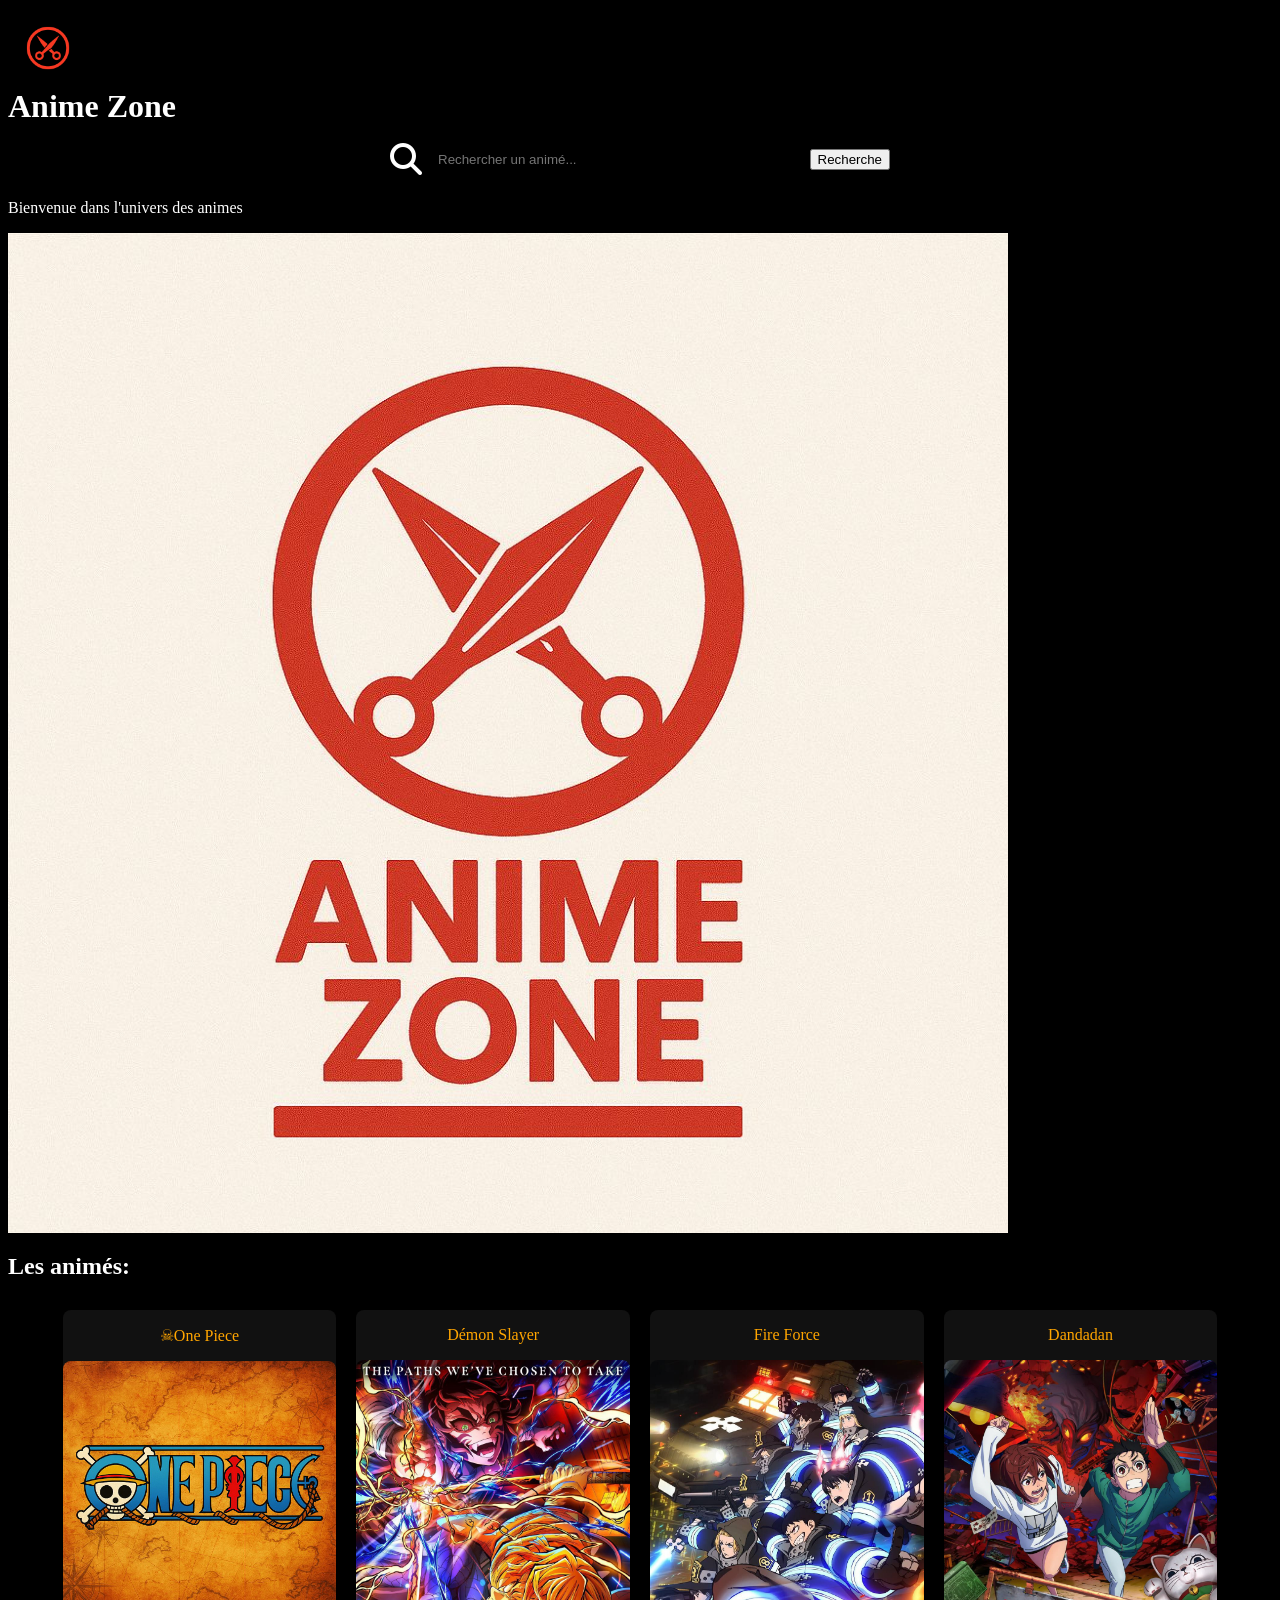
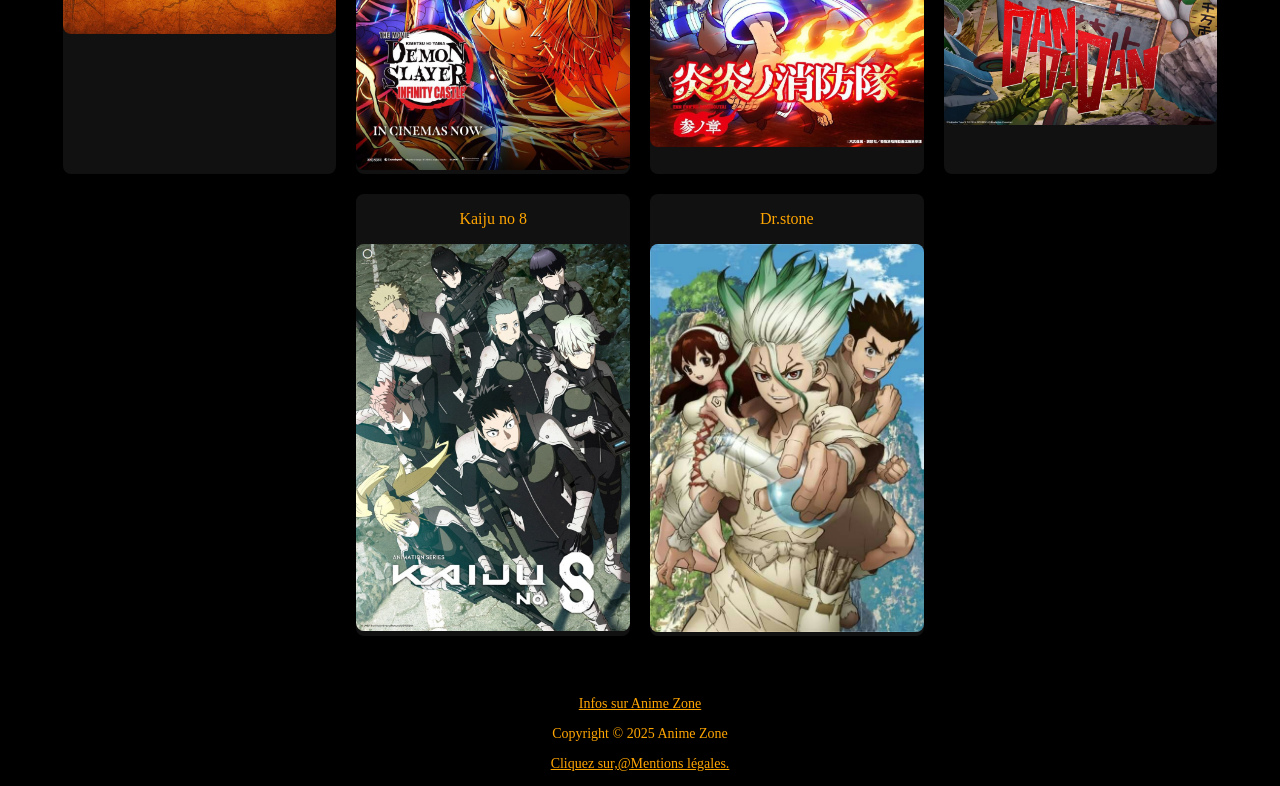
<file: index.html>
<!DOCTYPE html>
<html lang="fr">
<head>
     <meta charset="UTF-8" />
     <title>Site d'actualité sur l'univers des animés</title>
  <meta
name="google-site-verification" 
content="Qp3kLJmgaDOFo7k6jYf-wK9uOx4VX_G7NRMQcibkHBc" />
     <link rel="stylesheet"
href="style.css" />
     <link rel="stylesheet"
href="https://cdnjs.cloudflare.com/ajax/libs/font-awesome/6.4.0/css/all.min.css">
<style>
footer{
     margin-top: 50px;
     text-align: center;
     color: orange;
     font-size: 14px;
}
</style>
</head>
<body>
   
  <h1 style="margin: 0;
padding: 0;">
  <img src="img6.jpg"
alt ="Logo Anime Zone"
style="height: 80px;
display: block; margin: 0;
padding: 0;">
Anime Zone
<div
class="search-container">
<i class="fas fa-search
search-icon"></i>
<input type="text"
id="searchInput"
placeholder="Rechercher un animé..."
onkeypress="allerVersAnime(event)"
style="padding: 8px; width:
80%; max-width: 400px;">
     <button
id="searchButton">Recherche
     </button>
</div>
 </h1>
  <p>Bienvenue dans l'univers des animes</p>
  <img src="img3.jpg" 
alt="Photo"
style="width:100%; max-width:
1000px; display:block;
margin:;">
 
  <h2>Les animés:</h2>
  <div
class="anime-container">
  <div class="anime-card">
  <p><a
href="onepiece.html">☠One Piece</a></p>
  <a
href="onepiece.html"><img
src="img1.jpg" alt="One Piece"></a>
</div>
  <div class="anime-card">
    <p><a
href="démonslayer.html"> Démon Slayer</a></p>
  <a
href="démonslayer.html"><img
src="img2.jpg" alt="Démon Slayer"></a>
</div>
<div class="anime-card">
  <p><a
href="fireforce.html">Fire Force</a></p>
  <a
href="fireforce.html"><img
src="img8.jpg" alt="Fire Force"></a>
</div>
<div class="anime-card">
  <p><a
href="dandadan.html">Dandadan</a></p>
  <a
href="dandadan.html"><img
src="img10.jpg" alt="Dandadan"></a>
</div>
 <div class="anime-card">
  <p><a
href="kaiju no 8.html">Kaiju no 8</a></p>
  <a
href="kaiju no 8.html"><img
src="img12.jpg" alt="Kaiju no 8"></a>
</div>
      <div class="anime-card">
  <p><a
href="dr.stone.html">Dr.stone</a></p>
  <a
href="dr.stone.html"><img
src="img16.jpg" alt="Dr.stone"></a>
</div> 
  </div> 
<footer>
         <p>
              <a
href="Infos & Contact.html">Infos sur Anime Zone</a></p>
      <p>Copyright ©️ 2025 Anime
Zone</p>
      <p><a
href="mentions-legales.html">Cliquez sur,@Mentions légales.</a></p>
   </footer>
  <script type="text/javascript"
src="script.js"></script>
</body>
</html>
</file>
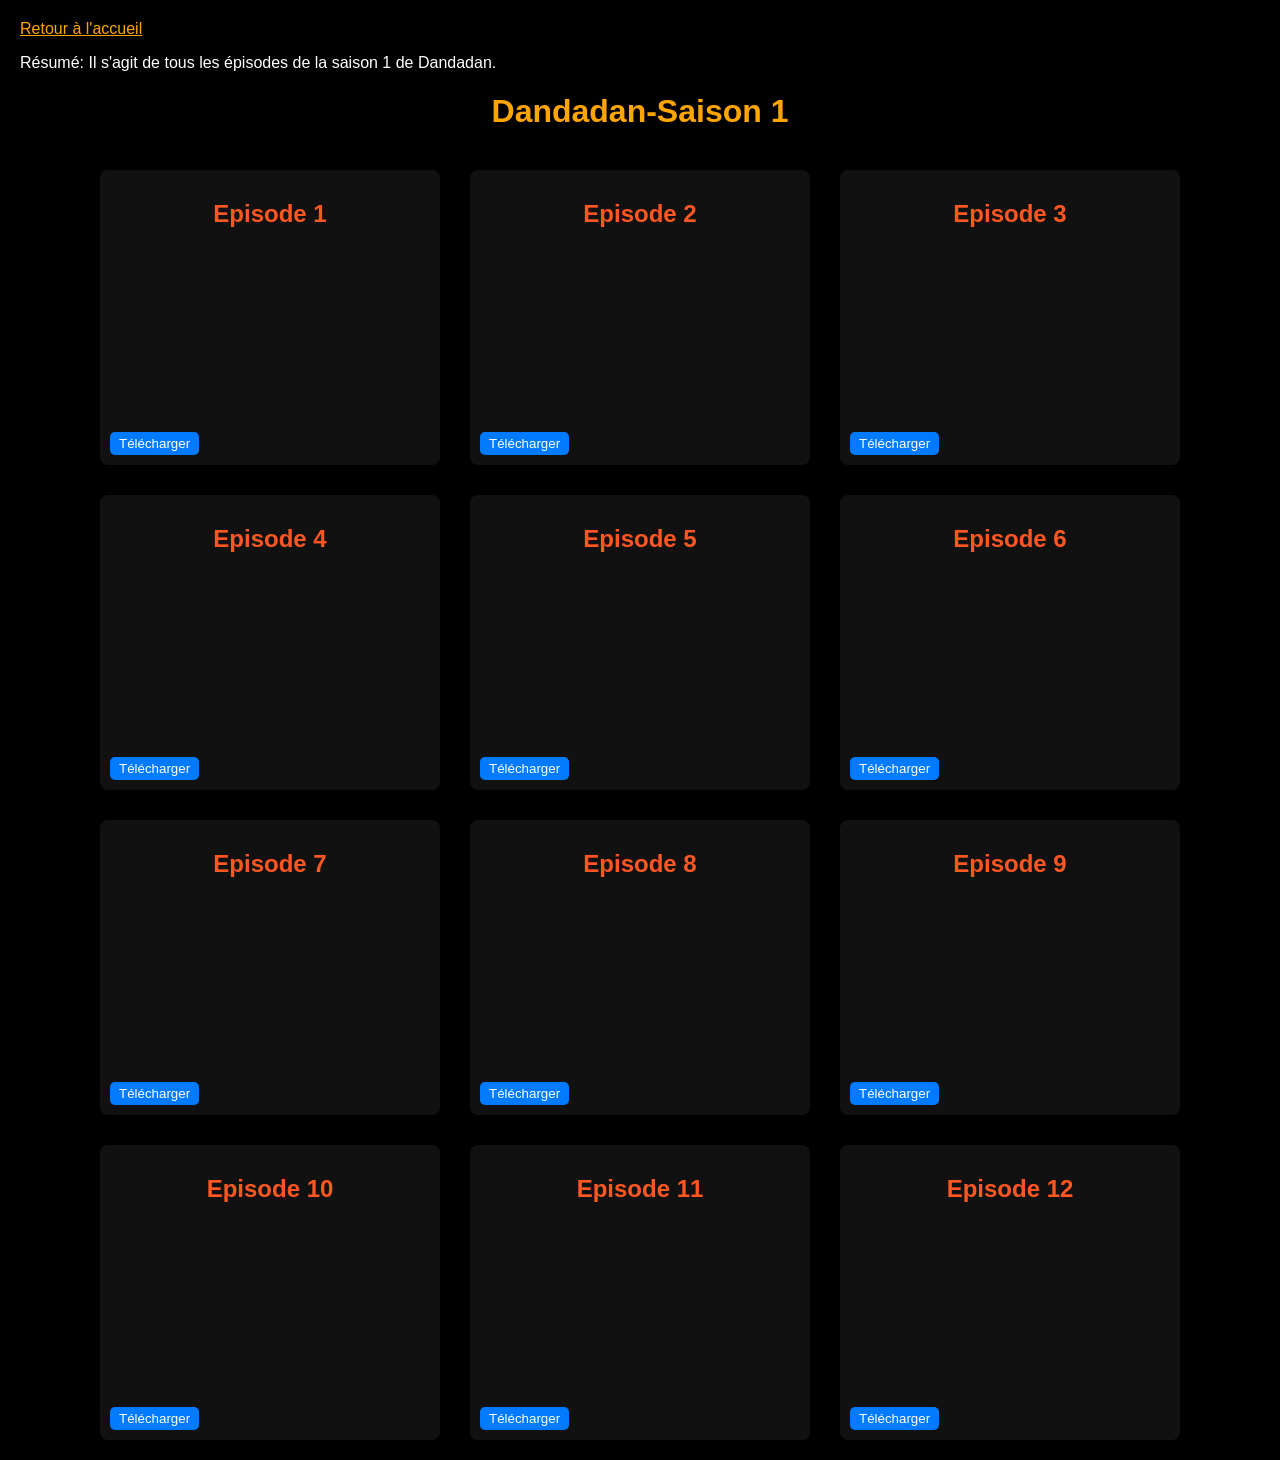
<file: dandadan.html>
<!DOCTYPE html>
<html lang="fr">
<head>
  <meta charset="UTF-8" />
  <title>Dandadan-Saison 1</title>
  <link rel="stylesheet"
  href="style.css" />
 <style>
     body{
      background-color:#000;
      color:#fff;
      font-family:Arial,sans-serif;
      padding:20px;
      margin:0;
     }
     h1 {
      text-align:center;
      color:orange;
      margin-bottom:40px;
     }
     .episodes-grid{
       display:flex;
       flex-wrap:wrap;
       justify-content:center;
       gap:30px;
     }
     .episode{
      background-color:#111;
      padding:10px;
      border-radius:8px;
      width:320px;
     }
     .episode h2{
       text-align:center;
       color:#ff5722;
       margin-bottom:10px;
     }
     iframe{
       width:100%;
       height:180px;
       border:none;
     }
    </style> 
  </head>
<body>
  <a
href="index.html">Retour à l'accueil</a>
<p>Résumé: Il s'agit de tous les épisodes de la saison 1 de Dandadan.</p>
  <h1>Dandadan-Saison 1</h1>
  <div class="episodes-grid">
     <div class="episode">
       <h2>Episode 1</h2>
       <iframe
  src="https://drive.google.com/file/d/1kPuNUKaDoU1_zpe9mPOJ3UuCBFHsnFUB/preview"
  allow="autoplay" allowfullscreen></iframe>
   <!--Bouton Télécharger -->
   <div style="margin-top:
10px; text-align:;">
    <a
href="https://drive.google.com/uc?export=download&id=1mkuJghHL5bD1B59b8AzuPmyTYo8TBTMm" download>
    <button style="padding:
4px 9px; background-color:
#007bff; color: white;
border: none; border-radius:
5px; cursor: pointer;
transition:
background-color 0.3s;">
      Télécharger
      </button></a></div> 
     </div>
    <div class="episode">
      <h2>Episode 2</h2>
     <iframe
src="https://drive.google.com/file/d/1LX8_JHYRVCxURj3bNfIx-ifHg1fIh1ay/preview"
allow="autoplay" allowfullscreen></iframe>
    
    <!--Bouton Télécharger -->
   <div style="margin-top:
10px; text-align:;">
    <a
href="https://drive.google.com/uc?export=download&id=1mkuJghHL5bD1B59b8AzuPmyTYo8TBTMm" download>
    <button style="padding:
4px 9px; background-color:
#007bff; color: white;
border: none; border-radius:
5px; cursor: pointer;
transition:
background-color 0.3s;">
      Télécharger
      </button></a></div> </div>
    <div class="episode">
      <h2>Episode 3</h2>
    <iframe
src="https://drive.google.com/file/d/1uK92F0jCkfF-g1H6eCCpErcCNkZ7MWDP/preview"
allow="autoplay" allowfullscreen></iframe>
   <!--Bouton Télécharger -->
   <div style="margin-top:
10px; text-align:;">
    <a
href="https://drive.google.com/uc?export=download&id=1mkuJghHL5bD1B59b8AzuPmyTYo8TBTMm" download>
    <button style="padding:
4px 9px; background-color:
#007bff; color: white;
border: none; border-radius:
5px; cursor: pointer;
transition:
background-color 0.3s;">
      Télécharger
      </button></a></div> 
    </div>
    <div class="episode">
      <h2>Episode 4</h2>
  <iframe
src="https://drive.google.com/file/d/1tWQw1oBJF3ABwboIJ1TL-WfO1j9HQMMF/preview"
allow="autoplay" allowfullscreen></iframe>
  
 <!--Bouton Télécharger -->
   <div style="margin-top:
10px; text-align:;">
    <a
href="https://drive.google.com/uc?export=download&id=1mkuJghHL5bD1B59b8AzuPmyTYo8TBTMm" download>
    <button style="padding:
4px 9px; background-color:
#007bff; color: white;
border: none; border-radius:
5px; cursor: pointer;
transition:
background-color 0.3s;">
      Télécharger
      </button></a></div>   </div>
    <div class="episode">
      <h2>Episode 5</h2>
  <iframe
src="https://drive.google.com/file/d/17Geo4ZlF6-jJ7aNeAS9ntUnyNnRxFyNj/preview"
allow="autoplay" allowfullscreen></iframe>
  <!--Bouton Télécharger -->
   <div style="margin-top:
10px; text-align:;">
    <a
href="https://drive.google.com/uc?export=download&id=1mkuJghHL5bD1B59b8AzuPmyTYo8TBTMm" download>
    <button style="padding:
4px 9px; background-color:
#007bff; color: white;
border: none; border-radius:
5px; cursor: pointer;
transition:
background-color 0.3s;">
      Télécharger
      </button></a></div>
    </div>
    <div class="episode">
      <h2>Episode 6</h2>
  <iframe
src="https://drive.google.com/file/d/1ycJRtxJ34RQ6X1QPUMT5oo8CUHRx8-QE/preview"
allow="autoplay" allowfullscreen></iframe>
  <!--Bouton Télécharger -->
   <div style="margin-top:
10px; text-align:;">
    <a
href="https://drive.google.com/uc?export=download&id=1mkuJghHL5bD1B59b8AzuPmyTYo8TBTMm" download>
    <button style="padding:
4px 9px; background-color:
#007bff; color: white;
border: none; border-radius:
5px; cursor: pointer;
transition:
background-color 0.3s;">
      Télécharger
      </button></a></div>
   </div>
     <div class="episode">
       <h2>Episode 7</h2>
  <iframe
src="https://drive.google.com/file/d/1y6g4gbhY56He4BddNl0qq3dE6rSsZFtX/preview"
allow="autoplay" allowfullscreen></iframe>
    <!--Bouton Télécharger -->
   <div style="margin-top:
10px; text-align:;">
    <a
href="https://drive.google.com/uc?export=download&id=1mkuJghHL5bD1B59b8AzuPmyTYo8TBTMm" download>
    <button style="padding:
4px 9px; background-color:
#007bff; color: white;
border: none; border-radius:
5px; cursor: pointer;
transition:
background-color 0.3s;">
      Télécharger
      </button></a></div>
    </div>
     <div class="episode">
       <h2>Episode 8</h2>
  <iframe
src="https://drive.google.com/file/d/1eqrV4Yuw2tjxBYH94kHysksu4vupM5i2/preview"
allow="autoplay" allowfullscreen></iframe>
    <!--Bouton Télécharger -->
   <div style="margin-top:
10px; text-align:;">
    <a
href="https://drive.google.com/uc?export=download&id=1mkuJghHL5bD1B59b8AzuPmyTYo8TBTMm" download>
    <button style="padding:
4px 9px; background-color:
#007bff; color: white;
border: none; border-radius:
5px; cursor: pointer;
transition:
background-color 0.3s;">
      Télécharger
      </button></a></div>
    </div>
     <div class="episode">
       <h2>Episode 9</h2>
  <iframe
src="https://drive.google.com/file/d/1Yf-K13-B1Sb5o6L2JkfQA4yJKIqAGXMM/preview"
allow="autoplay" allowfullscreen></iframe>
    <!--Bouton Télécharger -->
   <div style="margin-top:
10px; text-align:;">
    <a
href="https://drive.google.com/uc?export=download&id=1mkuJghHL5bD1B59b8AzuPmyTYo8TBTMm" download>
    <button style="padding:
4px 9px; background-color:
#007bff; color: white;
border: none; border-radius:
5px; cursor: pointer;
transition:
background-color 0.3s;">
      Télécharger
      </button></a></div>
    </div>
     <div class="episode">
       <h2>Episode 10</h2>
  <iframe
src="https://drive.google.com/file/d/1QKjVoR9zGc3osjcfhQUiL3tLNezQ597g/preview"
allow="autoplay" allowfullscreen></iframe>
   <!--Bouton Télécharger -->
   <div style="margin-top:
10px; text-align:;">
    <a
href="https://drive.google.com/uc?export=download&id=1mkuJghHL5bD1B59b8AzuPmyTYo8TBTMm" download>
    <button style="padding:
4px 9px; background-color:
#007bff; color: white;
border: none; border-radius:
5px; cursor: pointer;
transition:
background-color 0.3s;">
      Télécharger
      </button></a></div> 
     </div>
     <div class="episode">
     <h2>Episode 11</h2>
  <iframe
src="https://drive.google.com/file/d/1aPf4zhZsmr6pYOsmuUZynb2EBUI7orDe/preview"
allow="autoplay" allowfullscreen></iframe>
  <!--Bouton Télécharger -->
   <div style="margin-top:
10px; text-align:;">
    <a
href="https://drive.google.com/uc?export=download&id=1mkuJghHL5bD1B59b8AzuPmyTYo8TBTMm" download>
    <button style="padding:
4px 9px; background-color:
#007bff; color: white;
border: none; border-radius:
5px; cursor: pointer;
transition:
background-color 0.3s;">
      Télécharger
      </button></a></div>
     </div>
     <div class="episode">
       <h2>Episode 12</h2>
  <iframe
src="https://drive.google.com/file/d/1xwiG0xwYxFv3F116Ev6_nIQhwnrpZKZd/preview"
allow="autoplay" allowfullscreen></iframe>
  
  <!--Bouton Télécharger -->
   <div style="margin-top:
10px; text-align:;">
    <a
href="https://drive.google.com/uc?export=download&id=1mkuJghHL5bD1B59b8AzuPmyTYo8TBTMm" download>
    <button style="padding:
4px 9px; background-color:
#007bff; color: white;
border: none; border-radius:
5px; cursor: pointer;
transition:
background-color 0.3s;">
      Télécharger
      </button></a></div>   </div>
    </div>
</body>
</html>
</file>
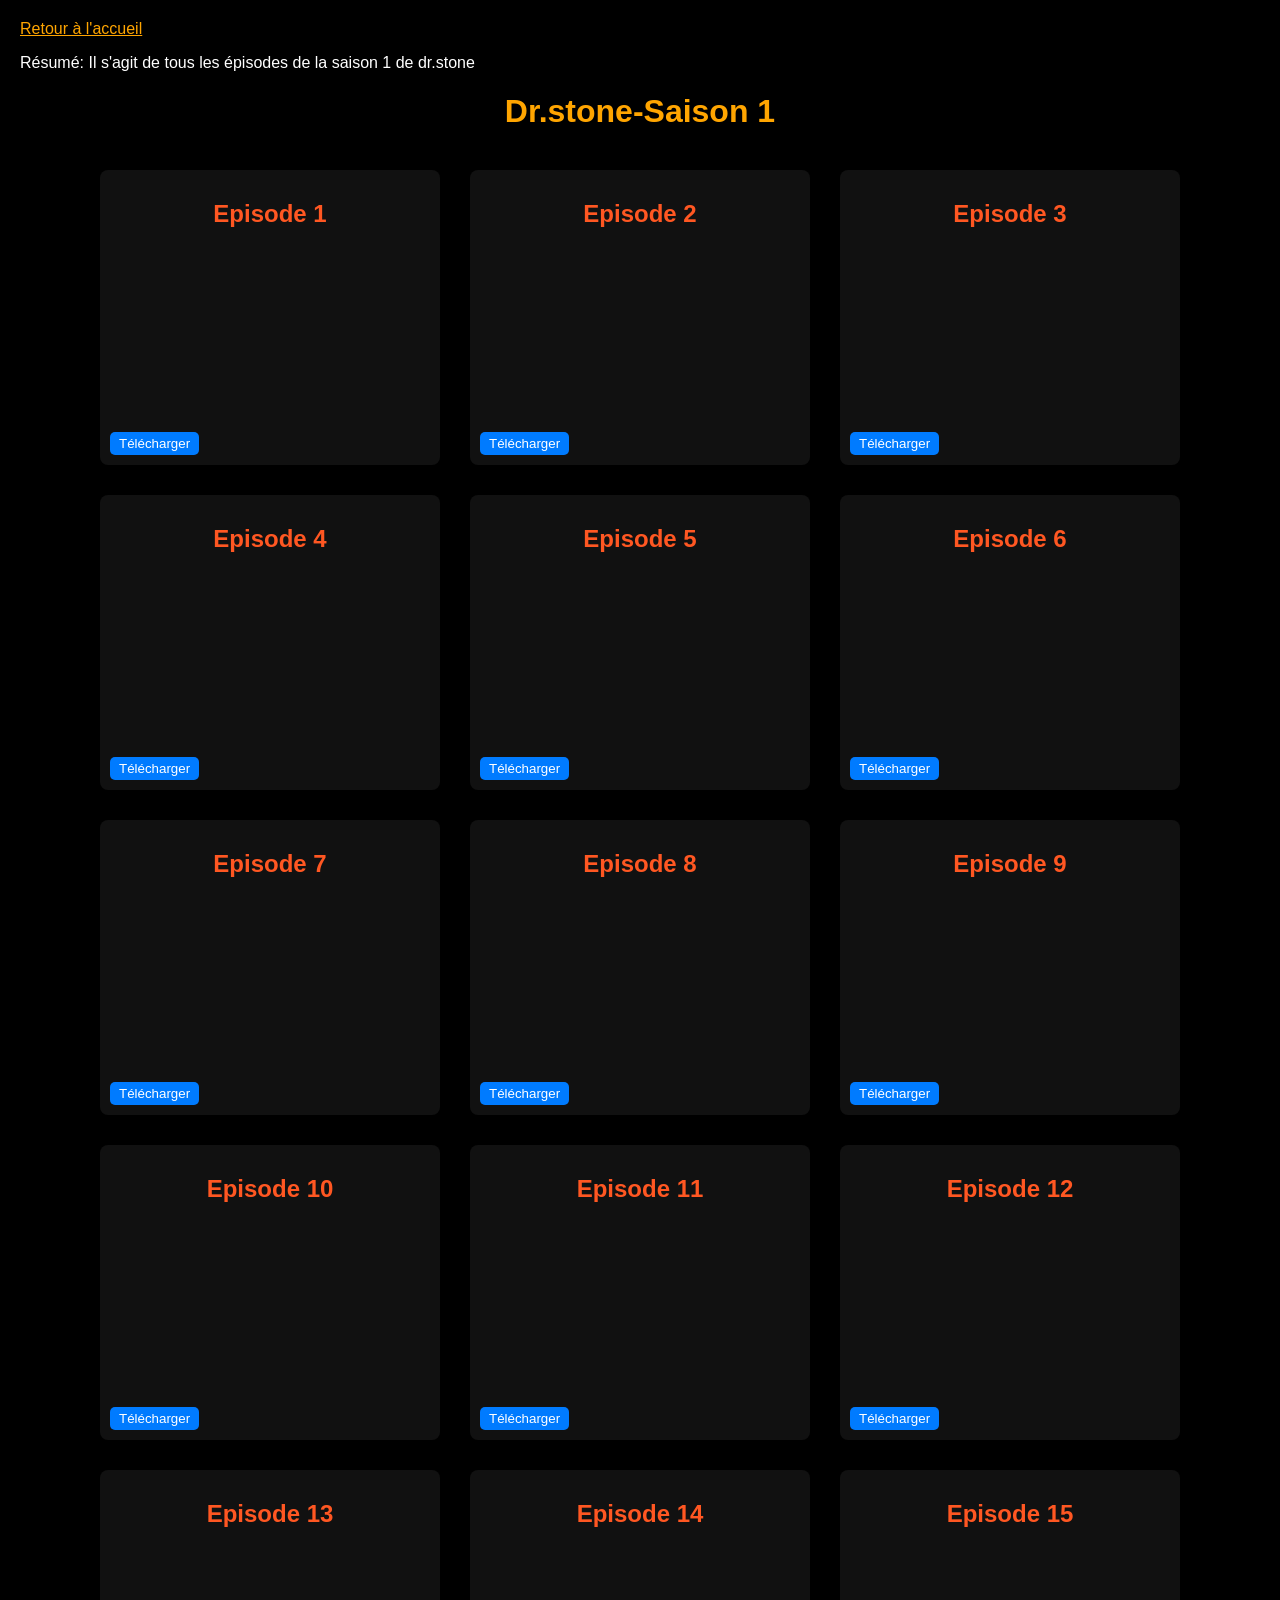
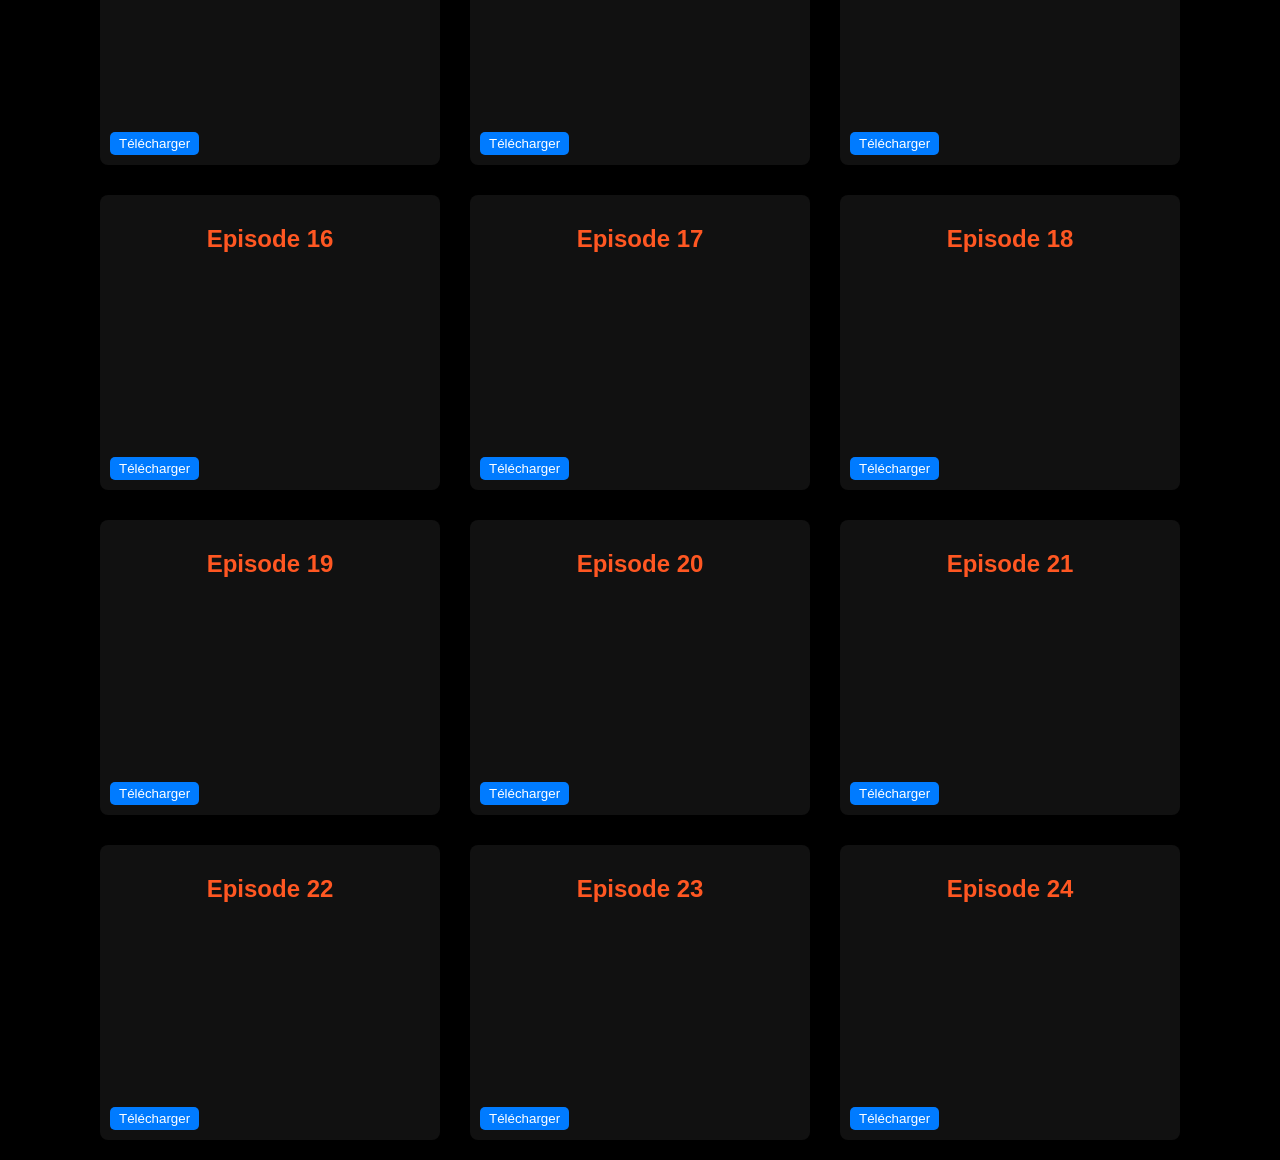
<file: dr.stone.html>
<!DOCTYPE html>
<html lang="fr">
<head>
  <meta charset="UTF-8" />
  <title>Dr.stone-Saison 1</title>
  <link rel="stylesheet"
href="style.css" />
     <style>
     body{
      background-color:#000;
      color:#fff;
      font-family:Arial,sans-serif;
      padding:20px;
      margin:0;
     }
     h1 {
      text-align:center;
      color:orange;
      margin-bottom:40px;
     }
     .episodes-grid{
       display:flex;
       flex-wrap:wrap;
       justify-content:center;
       gap:30px;
     }
     .episode{
      background-color:#111;
      padding:10px;
      border-radius:8px;
      width:320px;
     }
     .episode h2{
       text-align:center;
       color:#ff5722;
       margin-bottom:10px;
     }
     iframe{
       width:100%;
       height:180px;
       border:none;
     }
    </style>
</head>
<body>
  <a
href="index.html">Retour à l'accueil</a>
    <p>Résumé: Il s'agit de tous les épisodes de la saison 1 de dr.stone</p>
      <h1>Dr.stone-Saison 1</h1>
  <div class="episodes-grid">
     <div class="episode">
       <h2>Episode 1</h2>
<iframe 
src="https://archive.org/embed/4-5981189881819302708"
allowfullscreen></iframe>
   <!--Bouton Télécharger -->
   <div style="margin-top:
10px; text-align:;">
    <a
href="https://archive.org/download/4-5981189881819302708/4_5981189881819302708.mp4">
    <button style="padding:
4px 9px; background-color:
#007bff; color: white;
border: none; border-radius:
5px; cursor: pointer;
transition:
background-color 0.3s;">
      Télécharger
      </button></a></div>
</div>
    <div class="episode">
      <h2>Episode 2</h2>
     <iframe
src="https://archive.org/embed/4-5981189881819302709"
allowfullscreen></iframe>
   <!--Bouton Télécharger -->
   <div style="margin-top:
10px; text-align:;">
    <a
href="https://archive.org/download/4-5981189881819302709/4_5981189881819302709.mp4">
    <button style="padding:
4px 9px; background-color:
#007bff; color: white;
border: none; border-radius:
5px; cursor: pointer;
transition:
background-color 0.3s;">
      Télécharger
      </button></a></div>
     </div>
    <div class="episode">
      <h2>Episode 3</h2>
    <iframe
src="https://archive.org/embed/4-5981189881819302710"
allowfullscreen></iframe>
  <!--Bouton Télécharger -->
   <div style="margin-top:
10px; text-align:;">
    <a
href="https://archive.org/download/4-5981189881819302710/4_5981189881819302710.mp4">
    <button style="padding:
4px 9px; background-color:
#007bff; color: white;
border: none; border-radius:
5px; cursor: pointer;
transition:
background-color 0.3s;">
      Télécharger
      </button></a></div> 
    </div>
    <div class="episode">
      <h2>Episode 4</h2>
    <iframe
src="https://archive.org/embed/4-5981189881819302711"
allowfullscreen></iframe>
  
   <!--Bouton Télécharger -->
   <div style="margin-top:
10px; text-align:;">
    <a
href="https://archive.org/download/4-5981189881819302711/4_5981189881819302711.mp4">
    <button style="padding:
4px 9px; background-color:
#007bff; color: white;
border: none; border-radius:
5px; cursor: pointer;
transition:
background-color 0.3s;">
      Télécharger
      </button></a></div>  </div>
    <div class="episode">
      <h2>Episode 5</h2>
  <iframe
src="https://archive.org/embed/4-5981189881819302713"
allowfullscreen></iframe>
  <!--Bouton Télécharger -->
   <div style="margin-top:
10px; text-align:;">
    <a
href="https://archive.org/download/4-5981189881819302713/4_5981189881819302713.mp4">
    <button style="padding:
4px 9px; background-color:
#007bff; color: white;
border: none; border-radius:
5px; cursor: pointer;
transition:
background-color 0.3s;">
      Télécharger
      </button></a></div> 
    </div>
    <div class="episode">
      <h2>Episode 6</h2>
  <iframe
src="https://archive.org/embed/4-5981189881819302714"
allowfullscreen></iframe>
  <!--Bouton Télécharger -->
   <div style="margin-top:
10px; text-align:;">
    <a
href="https://archive.org/download/4-5981189881819302714/4_5981189881819302714.mp4">
    <button style="padding:
4px 9px; background-color:
#007bff; color: white;
border: none; border-radius:
5px; cursor: pointer;
transition:
background-color 0.3s;">
      Télécharger
      </button></a></div> 
   </div>
     <div class="episode">
       <h2>Episode 7</h2>
  <iframe
src="https://archive.org/embed/4-5774143926684354735"
allowfullscreen></iframe>
   <!--Bouton Télécharger -->
   <div style="margin-top:
10px; text-align:;">
    <a
href="https://archive.org/download/4-5774143926684354735/4_5774143926684354735.mp4">
    <button style="padding:
4px 9px; background-color:
#007bff; color: white;
border: none; border-radius:
5px; cursor: pointer;
transition:
background-color 0.3s;">
      Télécharger
      </button></a></div>
    </div>
     <div class="episode">
       <h2>Episode 8</h2>
  <iframe
src="https://archive.org/embed/4-5981189881819302716"
allowfullscreen></iframe>

 <!--Bouton Télécharger -->
   <div style="margin-top:
10px; text-align:;">
    <a
href="https://archive.org/download/4-5981189881819302716/4_5981189881819302716.mp4">
    <button style="padding:
4px 9px; background-color:
#007bff; color: white;
border: none; border-radius:
5px; cursor: pointer;
transition:
background-color 0.3s;">
      Télécharger
      </button></a></div>    </div>
     <div class="episode">
       <h2>Episode 9</h2>
  <iframe
src="https://archive.org/embed/4-5981189881819302717"
allowfullscreen></iframe>
  
   <!--Bouton Télécharger -->
   <div style="margin-top:
10px; text-align:;">
    <a
href="https://archive.org/download/4-5981189881819302717/4_5981189881819302717.mp4">
    <button style="padding:
4px 9px; background-color:
#007bff; color: white;
border: none; border-radius:
5px; cursor: pointer;
transition:
background-color 0.3s;">
      Télécharger
      </button></a></div>   </div>
     <div class="episode">
       <h2>Episode 10</h2>
  <iframe
src="https://archive.org/embed/4-5981189881819302719"
allowfullscreen></iframe>
  
   <!--Bouton Télécharger -->
   <div style="margin-top:
10px; text-align:;">
    <a
href="https://archive.org/download/4-5981189881819302719/4_5981189881819302719.mp4">
    <button style="padding:
4px 9px; background-color:
#007bff; color: white;
border: none; border-radius:
5px; cursor: pointer;
transition:
background-color 0.3s;">
      Télécharger
      </button></a></div>   </div>
     <div class="episode">
     <h2>Episode 11</h2>
  <iframe
src="https://archive.org/embed/4-5981189881819302720"
allowfullscreen></iframe>
  
  <!--Bouton Télécharger -->
   <div style="margin-top:
10px; text-align:;">
    <a
href="https://archive.org/download/4-5981189881819302720/4_5981189881819302720.mp4">
    <button style="padding:
4px 9px; background-color:
#007bff; color: white;
border: none; border-radius:
5px; cursor: pointer;
transition:
background-color 0.3s;">
      Télécharger
      </button></a></div>    </div>
     <div class="episode">
       <h2>Episode 12</h2>
  <iframe
src="https://archive.org/embed/4-5981189881819302721"
allowfullscreen></iframe>
   <!--Bouton Télécharger -->
   <div style="margin-top:
10px; text-align:;">
    <a
href="https://archive.org/download/4-5981189881819302721/4_5981189881819302721.mp4">
    <button style="padding:
4px 9px; background-color:
#007bff; color: white;
border: none; border-radius:
5px; cursor: pointer;
transition:
background-color 0.3s;">
      Télécharger
      </button></a></div>  
     </div>
     <div class="episode">
       <h2>Episode 13</h2>
<iframe 
src="https://archive.org/embed/4-5814674420660177083"
allowfullscreen></iframe>
   <!--Bouton Télécharger -->
   <div style="margin-top:
10px; text-align:;">
    <a
href="https://archive.org/download/4-5814674420660177083/4_5814674420660177083.mp4">
    <button style="padding:
4px 9px; background-color:
#007bff; color: white;
border: none; border-radius:
5px; cursor: pointer;
transition:
background-color 0.3s;">
      Télécharger
      </button></a></div>
</div>
    <div class="episode">
      <h2>Episode 14</h2>
     <iframe
src="https://archive.org/embed/4-5981189881819302723"
allowfullscreen></iframe>
   <!--Bouton Télécharger -->
   <div style="margin-top:
10px; text-align:;">
    <a
href="https://archive.org/download/4-5981189881819302723/4_5981189881819302723.mp4">
    <button style="padding:
4px 9px; background-color:
#007bff; color: white;
border: none; border-radius:
5px; cursor: pointer;
transition:
background-color 0.3s;">
      Télécharger
      </button></a></div>
     </div>
    <div class="episode">
      <h2>Episode 15</h2>
    <iframe
src="https://archive.org/embed/4-5981189881819302724"
allowfullscreen></iframe>
  <!--Bouton Télécharger -->
   <div style="margin-top:
10px; text-align:;">
    <a
href="https://archive.org/download/4-5981189881819302724/4_5981189881819302724">
    <button style="padding:
4px 9px; background-color:
#007bff; color: white;
border: none; border-radius:
5px; cursor: pointer;
transition:
background-color 0.3s;">
      Télécharger
      </button></a></div> 
    </div>
    <div class="episode">
      <h2>Episode 16</h2>
    <iframe
src="https://archive.org/embed/4-5981189881819302726"
allowfullscreen></iframe>
  
   <!--Bouton Télécharger -->
   <div style="margin-top:
10px; text-align:;">
    <a
href="https://archive.org/download/4-5981189881819302726/4_5981189881819302726.mp4">
    <button style="padding:
4px 9px; background-color:
#007bff; color: white;
border: none; border-radius:
5px; cursor: pointer;
transition:
background-color 0.3s;">
      Télécharger
      </button></a></div>  </div>
    <div class="episode">
      <h2>Episode 17</h2>
  <iframe
src="https://archive.org/embed/4-5814674420660177117"
allowfullscreen></iframe>
  <!--Bouton Télécharger -->
   <div style="margin-top:
10px; text-align:;">
    <a
href="https://archive.org/download/4-5814674420660177117/4_5814674420660177117.mp4">
    <button style="padding:
4px 9px; background-color:
#007bff; color: white;
border: none; border-radius:
5px; cursor: pointer;
transition:
background-color 0.3s;">
      Télécharger
      </button></a></div> 
    </div>
    <div class="episode">
      <h2>Episode 18</h2>
  <iframe
src="https://archive.org/embed/4-5996928609086867690"
allowfullscreen></iframe>
  <!--Bouton Télécharger -->
   <div style="margin-top:
10px; text-align:;">
    <a
href="https://archive.org/download/4-5996928609086867690/4_5996928609086867690.mp4">
    <button style="padding:
4px 9px; background-color:
#007bff; color: white;
border: none; border-radius:
5px; cursor: pointer;
transition:
background-color 0.3s;">
      Télécharger
      </button></a></div> 
   </div>
     <div class="episode">
       <h2>Episode 19</h2>
  <iframe
src="https://archive.org/embed/4-6037597362354915987"
allowfullscreen></iframe>
   <!--Bouton Télécharger -->
   <div style="margin-top:
10px; text-align:;">
    <a
href="https://archive.org/download/4-6037597362354915987/4_6037597362354915987.mp4">
    <button style="padding:
4px 9px; background-color:
#007bff; color: white;
border: none; border-radius:
5px; cursor: pointer;
transition:
background-color 0.3s;">
      Télécharger
      </button></a></div>
    </div>
     <div class="episode">
       <h2>Episode 20</h2>
  <iframe
src="https://archive.org/embed/4-6037597362354915988"
allowfullscreen></iframe>

 <!--Bouton Télécharger -->
   <div style="margin-top:
10px; text-align:;">
    <a
href="https://archive.org/download/4-6037597362354915988/4_6037597362354915988.mp4">
    <button style="padding:
4px 9px; background-color:
#007bff; color: white;
border: none; border-radius:
5px; cursor: pointer;
transition:
background-color 0.3s;">
      Télécharger
      </button></a></div>    </div>
     <div class="episode">
       <h2>Episode 21</h2>
  <iframe
src="https://archive.org/embed/4-6048748437485128081"
allowfullscreen></iframe>
     <!--Bouton Télécharger -->
   <div style="margin-top:
10px; text-align:;">
    <a
href="https://archive.org/download/4-6048748437485128081/4_6048748437485128081.mp4">
    <button style="padding:
4px 9px; background-color:
#007bff; color: white;
border: none; border-radius:
5px; cursor: pointer;
transition:
background-color 0.3s;">
      Télécharger
      </button></a></div>  
     </div>
     <div class="episode">
       <h2>Episode 22</h2>
  <iframe
src="https://archive.org/embed/4-6048748437485128083"
allowfullscreen></iframe>
  
   <!--Bouton Télécharger -->
   <div style="margin-top:
10px; text-align:;">
    <a
href="https://archive.org/download/4-6048748437485128083/4_6048748437485128083.mp4">
    <button style="padding:
4px 9px; background-color:
#007bff; color: white;
border: none; border-radius:
5px; cursor: pointer;
transition:
background-color 0.3s;">
      Télécharger
      </button></a></div>   </div>
     <div class="episode">
     <h2>Episode 23</h2>
  <iframe
src="https://archive.org/embed/4-6048748437485128084"
allowfullscreen></iframe>
  
  <!--Bouton Télécharger -->
   <div style="margin-top:
10px; text-align:;">
    <a
href="https://archive.org/download/4-6048748437485128084/4_6048748437485128084.mp4">
    <button style="padding:
4px 9px; background-color:
#007bff; color: white;
border: none; border-radius:
5px; cursor: pointer;
transition:
background-color 0.3s;">
      Télécharger
      </button></a></div>    </div>
     <div class="episode">
       <h2>Episode 24</h2>
  <iframe
src="https://archive.org/embed/4-6048748437485128085"
allowfullscreen></iframe>
   <!--Bouton Télécharger -->
   <div style="margin-top:
10px; text-align:;">
    <a
href="https://archive.org/download/4-6048748437485128085/4_6048748437485128085.mp4">
    <button style="padding:
4px 9px; background-color:
#007bff; color: white;
border: none; border-radius:
5px; cursor: pointer;
transition:
background-color 0.3s;">
      Télécharger
      </button></a></div>  
     </div>
     </div>
</body>
</html>
</file>
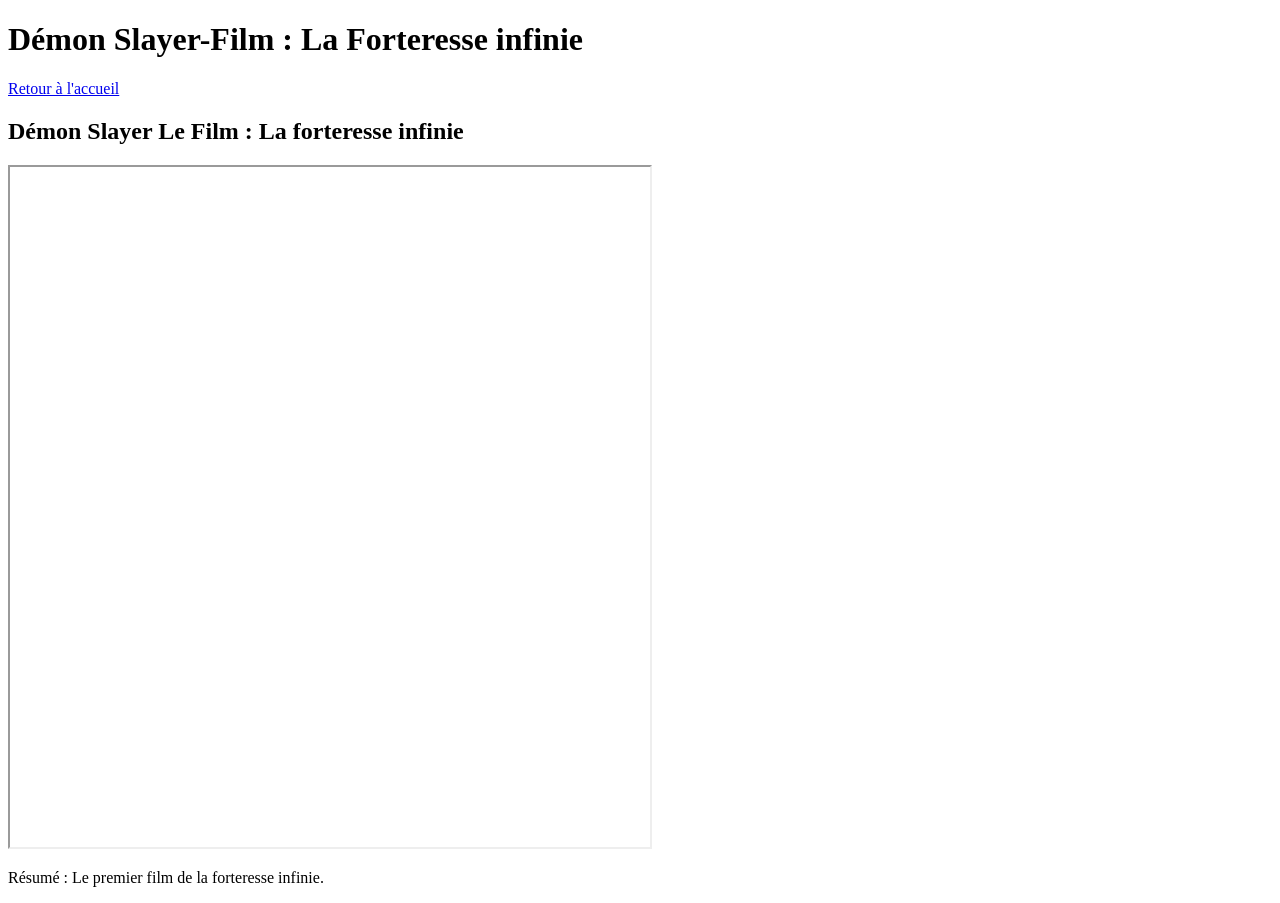
<file: démonslayer (3).html>
<!DOCTYPE html>
<html lang="fr">
<head>
     <meta charset="UTF-8" />
     <title>Démon slayer-Films</title>
     <link rel="stylesheet"
hrel="style.css" />
</head>
<body>
  
  <h1>Démon Slayer-Film : La Forteresse infinie</h1>
  <a href="index.html">Retour à l'accueil</a>
  
  <section>
    <h2>Démon Slayer Le Film : La forteresse infinie</h2>
    <iframe
src="https://drive.google.com/file/d/14SPvv6_CoFES7FAAN2Lzon1oGFNG99fo/preview"
width="640" height="680"
allow="autoplay">
    </iframe>
    <p>Résumé : Le premier film de la forteresse infinie.</p>
  </section>

</body>
</html>
</file>
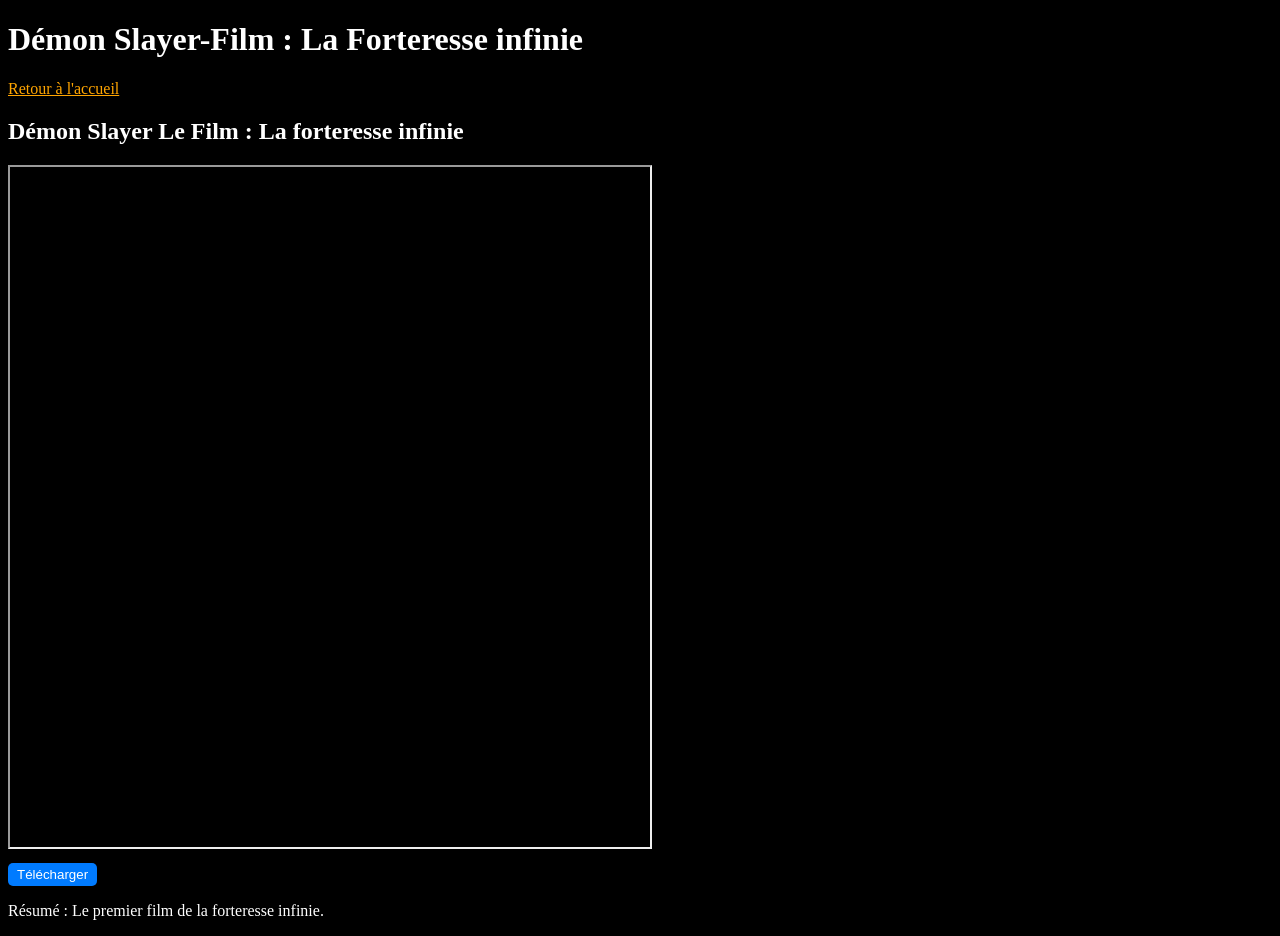
<file: démonslayer.html>
<!DOCTYPE html>
<html lang="fr">
<head>
     <meta charset="UTF-8" />
     <title>Démon slayer-Films</title>
     <link rel="stylesheet"
href="style.css" />
</head>
<body>
  
  <h1>Démon Slayer-Film : La Forteresse infinie</h1>
  <a href="index.html">Retour à l'accueil</a>
  
  <section>
    <h2>Démon Slayer Le Film : La forteresse infinie</h2>
    <iframe
src="https://drive.google.com/file/d/14SPvv6_CoFES7FAAN2Lzon1oGFNG99fo/preview"
width="640" height="680"
allow="autoplay"
allowfullscreen>
    </iframe>
<!--Bouton Télécharger -->
   <div style="margin-top:
10px; text-align:;">
    <a
href="https://drive.google.com/uc?export=download&id=1mkuJghHL5bD1B59b8AzuPmyTYo8TBTMm" download>
    <button style="padding:
4px 9px; background-color:
#007bff; color: white;
border: none; border-radius:
5px; cursor: pointer;
transition:
background-color 0.3s;">
      Télécharger
      </button></a></div>
     <p>Résumé : Le premier film de la forteresse infinie.</p>
  </section>

</body>
</html>
</file>
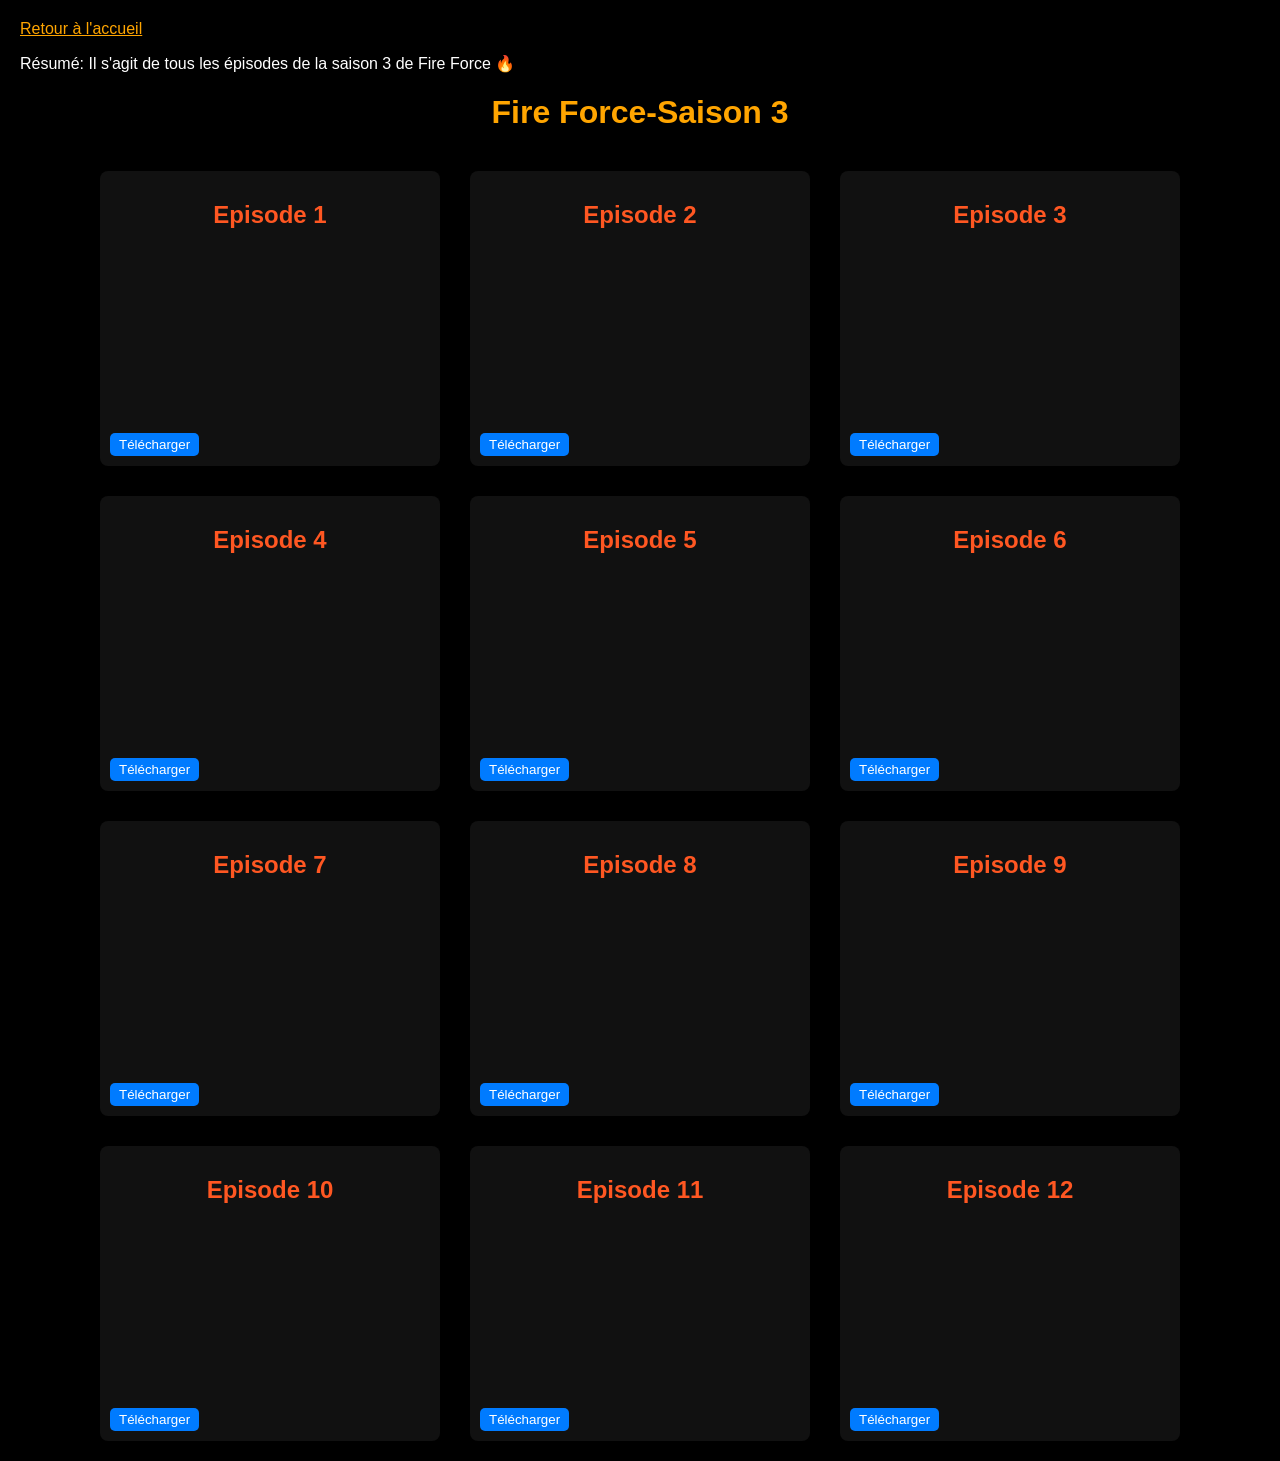
<file: fireforce.html>
<!DOCTYPE html>
<html lang="fr">
<head>
     <meta charset="UTF-8" />
     <title>Fire Force-Saison 3</title>
     <link rel="stylesheet"
href="style.css">
     <style>
     body{
      background-color:#000;
      color:#fff;
      font-family:Arial,sans-serif;
      padding:20px;
      margin:0;
     }
     h1 {
      text-align:center;
      color:orange;
      margin-bottom:40px;
     }
     .episodes-grid{
       display:flex;
       flex-wrap:wrap;
       justify-content:center;
       gap:30px;
     }
     .episode{
      background-color:#111;
      padding:10px;
      border-radius:8px;
      width:320px;
     }
     .episode h2{
       text-align:center;
       color:#ff5722;
       margin-bottom:10px;
     }
     iframe{
       width:100%;
       height:180px;
       border:none;
     }
    </style>
  </head>
  <body>
     <a
href="index.html">Retour à l'accueil</a>
     <p>Résumé: Il s'agit de tous les épisodes de la saison 3 de Fire Force 🔥 </p>
    <h1>Fire Force-Saison 3</h1>
    
    <div class="episodes-grid">
     <div class="episode">
      <h2>Episode 1</h2>
      <iframe
src="https://drive.google.com/file/d/10dOge2K_5XtVvF4bNKEzhpoUk5WwmqR8/preview"
allow="autoplay"
allowfullscreen></iframe>
 <!--Bouton Télécharger -->
   <div style="margin-top:
10px; text-align:;">
    <a
href="https://drive.google.com/uc?export=download&id=1mkuJghHL5bD1B59b8AzuPmyTYo8TBTMm" download>
    <button style="padding:
4px 9px; background-color:
#007bff; color: white;
border: none; border-radius:
5px; cursor: pointer;
transition:
background-color 0.3s;">
      Télécharger
      </button></a></div>    
     </div>
    <div class="episode">
      <h2>Episode 2</h2>
     <iframe
src="https://drive.google.com/file
/d/1Ncl4jEUFSQogP0peeCWeiJ
-L5wSckRcu/preview"
allow="autoplay"
allowfullscreen></iframe>

 <!--Bouton Télécharger -->
   <div style="margin-top:
10px; text-align:;">
    <a
href="https://drive.google.com/uc?export=download&id=1mkuJghHL5bD1B59b8AzuPmyTYo8TBTMm" download>
    <button style="padding:
4px 9px; background-color:
#007bff; color: white;
border: none; border-radius:
5px; cursor: pointer;
transition:
background-color 0.3s;">
      Télécharger
      </button></a></div></div>
    <div class="episode">
      <h2>Episode 3</h2>
    <iframe
src="https://drive.google.com/file/d/1i9y0y7gtzbZbXYJJh
-YWP9CoYI86E4q7/preview"
allow="autoplay"
allowfullscreen></iframe>
<!--Bouton Télécharger -->
   <div style="margin-top:
10px; text-align:;">
    <a
href="https://drive.google.com/uc?export=download&id=1mkuJghHL5bD1B59b8AzuPmyTYo8TBTMm" download>
    <button style="padding:
4px 9px; background-color:
#007bff; color: white;
border: none; border-radius:
5px; cursor: pointer;
transition:
background-color 0.3s;">
      Télécharger
      </button></a></div>
    </div>
    <div class="episode">
      <h2>Episode 4</h2>
  <iframe
src="https://drive.google.com/file/d/18CwNzawgGXzEQaWjcIYEf3jL4VNuJOuX/preview"
allow="autoplay"
allowfullscreen></iframe>

  <!--Bouton Télécharger -->
   <div style="margin-top:
10px; text-align:;">
    <a
href="https://drive.google.com/uc?export=download&id=1mkuJghHL5bD1B59b8AzuPmyTYo8TBTMm" download>
    <button style="padding:
4px 9px; background-color:
#007bff; color: white;
border: none; border-radius:
5px; cursor: pointer;
transition:
background-color 0.3s;">
      Télécharger
      </button></a></div>  </div>
    <div class="episode">
      <h2>Episode 5</h2>
  <iframe
src="https://drive.google.com/file/d/17wLohLO0T_Dj
_TK7ZtEeGUNxe80u--MX/preview"
allow="autoplay"
allowfullscreen></iframe>
<!--Bouton Télécharger -->
   <div style="margin-top:
10px; text-align:;">
    <a
href="https://drive.google.com/uc?export=download&id=1mkuJghHL5bD1B59b8AzuPmyTYo8TBTMm" download>
    <button style="padding:
4px 9px; background-color:
#007bff; color: white;
border: none; border-radius:
5px; cursor: pointer;
transition:
background-color 0.3s;">
      Télécharger
      </button></a></div>
    </div>
    <div class="episode">
      <h2>Episode 6</h2>
  <iframe
src="https://drive.google.com/file/d/1e__ZCZmBRYBKVQN3Gy0j
-MjYqF3lPdFL/preview"
allow="autoplay"
allowfullscreen></iframe>
<!--Bouton Télécharger -->
   <div style="margin-top:
10px; text-align:;">
    <a
href="https://drive.google.com/uc?export=download&id=1mkuJghHL5bD1B59b8AzuPmyTYo8TBTMm" download>
    <button style="padding:
4px 9px; background-color:
#007bff; color: white;
border: none; border-radius:
5px; cursor: pointer;
transition:
background-color 0.3s;">
      Télécharger
      </button></a></div>
   </div>
     <div class="episode">
       <h2>Episode 7</h2>
  <iframe
src="https://drive.google.com/file/d/1oyGQQ_c1ZcpayzGf-s1QBCkcgjGr88tI/preview"
allow="autoplay"
allowfullscreen></iframe>
<!--Bouton Télécharger -->
   <div style="margin-top:
10px; text-align:;">
    <a
href="https://drive.google.com/uc?export=download&id=1mkuJghHL5bD1B59b8AzuPmyTYo8TBTMm" download>
    <button style="padding:
4px 9px; background-color:
#007bff; color: white;
border: none; border-radius:
5px; cursor: pointer;
transition:
background-color 0.3s;">
      Télécharger
      </button></a></div>
    </div>
     <div class="episode">
       <h2>Episode 8</h2>
  <iframe
src="https://drive.google.com/file/d/19zcSJVDIui1P6ncnL53dcwkgS3216_8y/preview"
allow="autoplay"
allowfullscreen></iframe>
<!--Bouton Télécharger -->
   <div style="margin-top:
10px; text-align:;">
    <a
href="https://drive.google.com/uc?export=download&id=1mkuJghHL5bD1B59b8AzuPmyTYo8TBTMm" download>
    <button style="padding:
4px 9px; background-color:
#007bff; color: white;
border: none; border-radius:
5px; cursor: pointer;
transition:
background-color 0.3s;">
      Télécharger
      </button></a></div>
    </div>
     <div class="episode">
       <h2>Episode 9</h2>
  <iframe
src="https://drive.google.com/file/d/1TOxmug7PQoQNEZ6oRHsl
_Ke8lT2NOFwn/preview"
allow="autoplay"
allowfullscreen></iframe>
<!--Bouton Télécharger -->
   <div style="margin-top:
10px; text-align:;">
    <a
href="https://drive.google.com/uc?export=download&id=1mkuJghHL5bD1B59b8AzuPmyTYo8TBTMm" download>
    <button style="padding:
4px 9px; background-color:
#007bff; color: white;
border: none; border-radius:
5px; cursor: pointer;
transition:
background-color 0.3s;">
      Télécharger
      </button></a></div>
    </div>
     <div class="episode">
       <h2>Episode 10</h2>
  <iframe
src="https://drive.google.com/file/d/1-u_S98oXYeqHYNgFN52lCdPl7qhzcbex/preview"
allow="autoplay"
allowfullscreen></iframe>
<!--Bouton Télécharger -->
   <div style="margin-top:
10px; text-align:;">
    <a
href="https://drive.google.com/uc?export=download&id=1mkuJghHL5bD1B59b8AzuPmyTYo8TBTMm" download>
    <button style="padding:
4px 9px; background-color:
#007bff; color: white;
border: none; border-radius:
5px; cursor: pointer;
transition:
background-color 0.3s;">
      Télécharger
      </button></a></div>
     </div>
     <div class="episode">
     <h2>Episode 11</h2>
  <iframe
src="https://drive.google.com/file/d/1kr_aQ1LyxHd
-cjEVO4HMvDBmeh1h2Fau/preview"
allow="autoplay"
allowfullscreen></iframe>
<!--Bouton Télécharger -->
   <div style="margin-top:
10px; text-align:;">
    <a
href="https://drive.google.com/uc?export=download&id=1mkuJghHL5bD1B59b8AzuPmyTYo8TBTMm" download>
    <button style="padding:
4px 9px; background-color:
#007bff; color: white;
border: none; border-radius:
5px; cursor: pointer;
transition:
background-color 0.3s;">
      Télécharger
      </button></a></div>
     </div>
     <div class="episode">
       <h2>Episode 12</h2>
  <iframe
src="https://drive.google.com/file/d/1BxsBl5rK4qIL6rGikTIQsfVVoL9imIMj/preview"
allow="autoplay"
allowfullscreen></iframe>
<!--Bouton Télécharger -->
   <div style="margin-top:
10px; text-align:;">
    <a
href="https://drive.google.com/uc?export=download&id=1mkuJghHL5bD1B59b8AzuPmyTYo8TBTMm" download>
    <button style="padding:
4px 9px; background-color:
#007bff; color: white;
border: none; border-radius:
5px; cursor: pointer;
transition:
background-color 0.3s;">
      Télécharger
      </button></a></div>
     </div>
    </div>
  </body>
  </html>
</file>
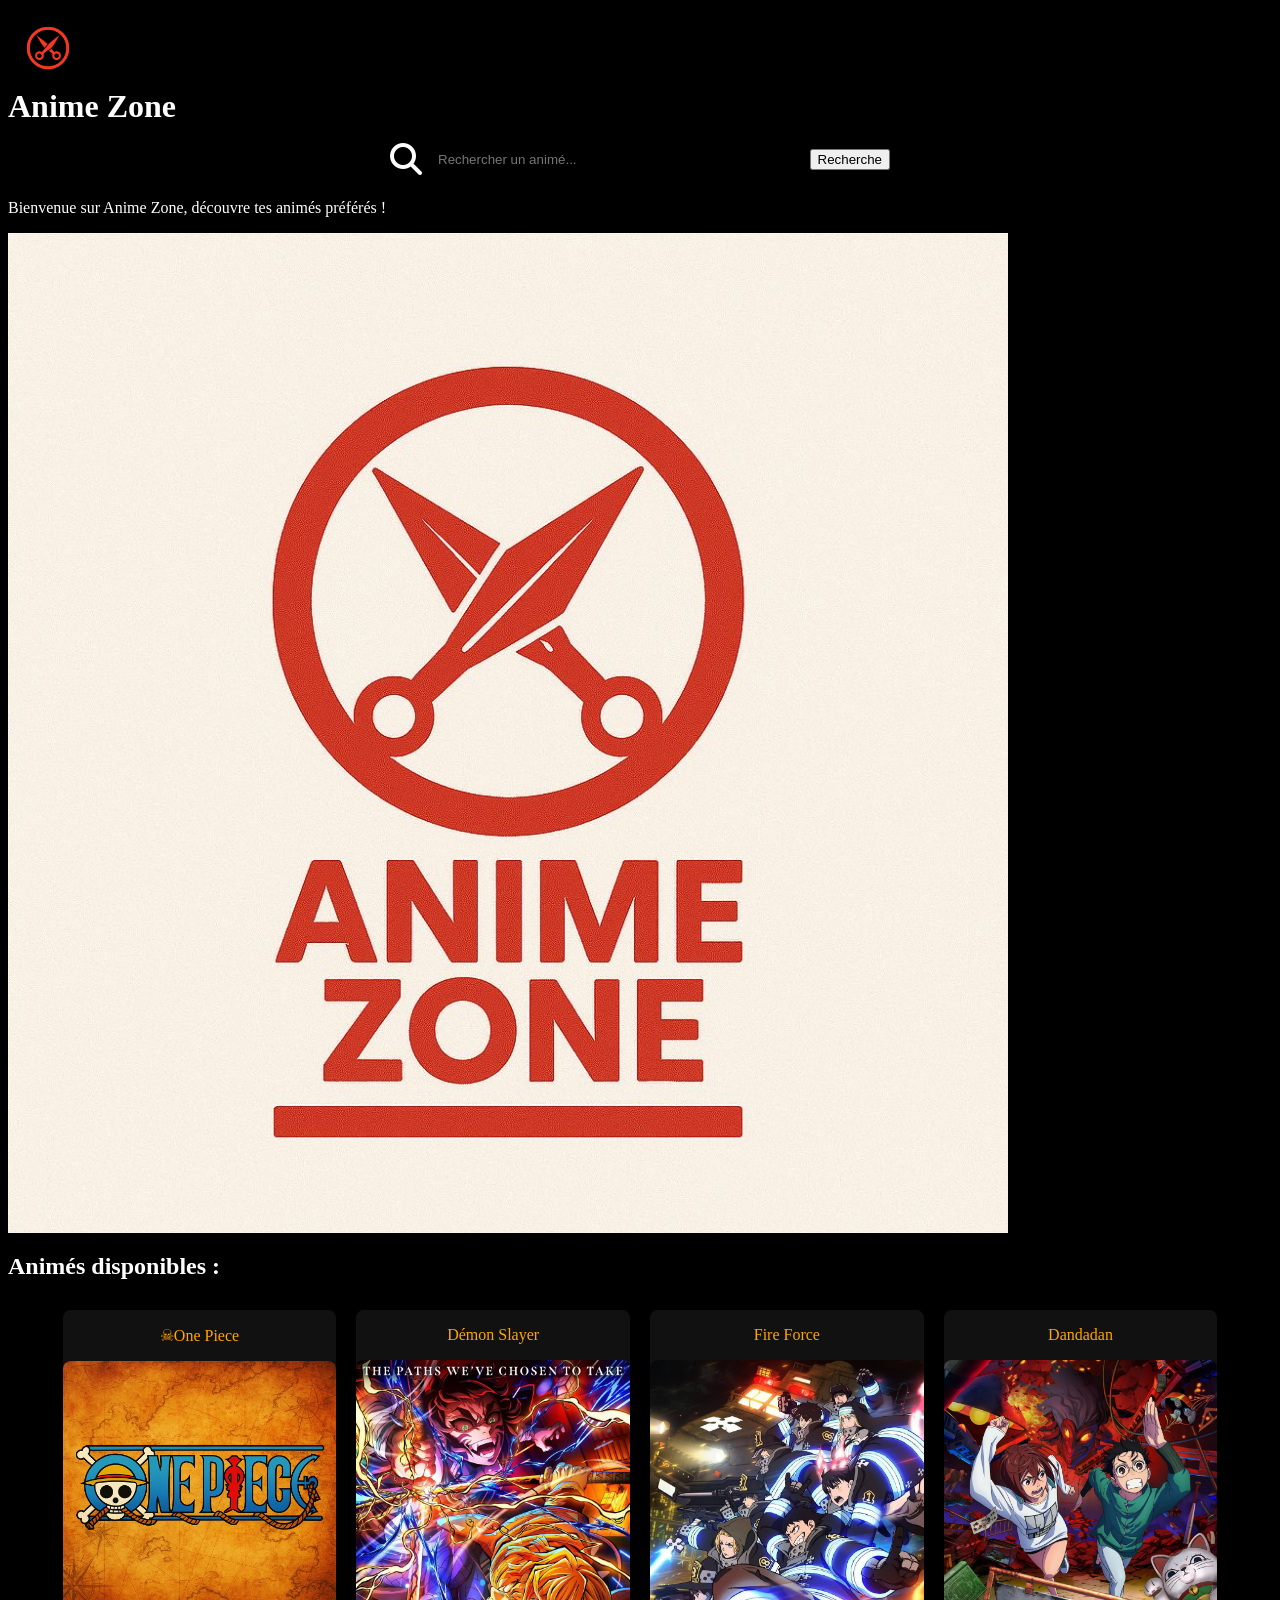
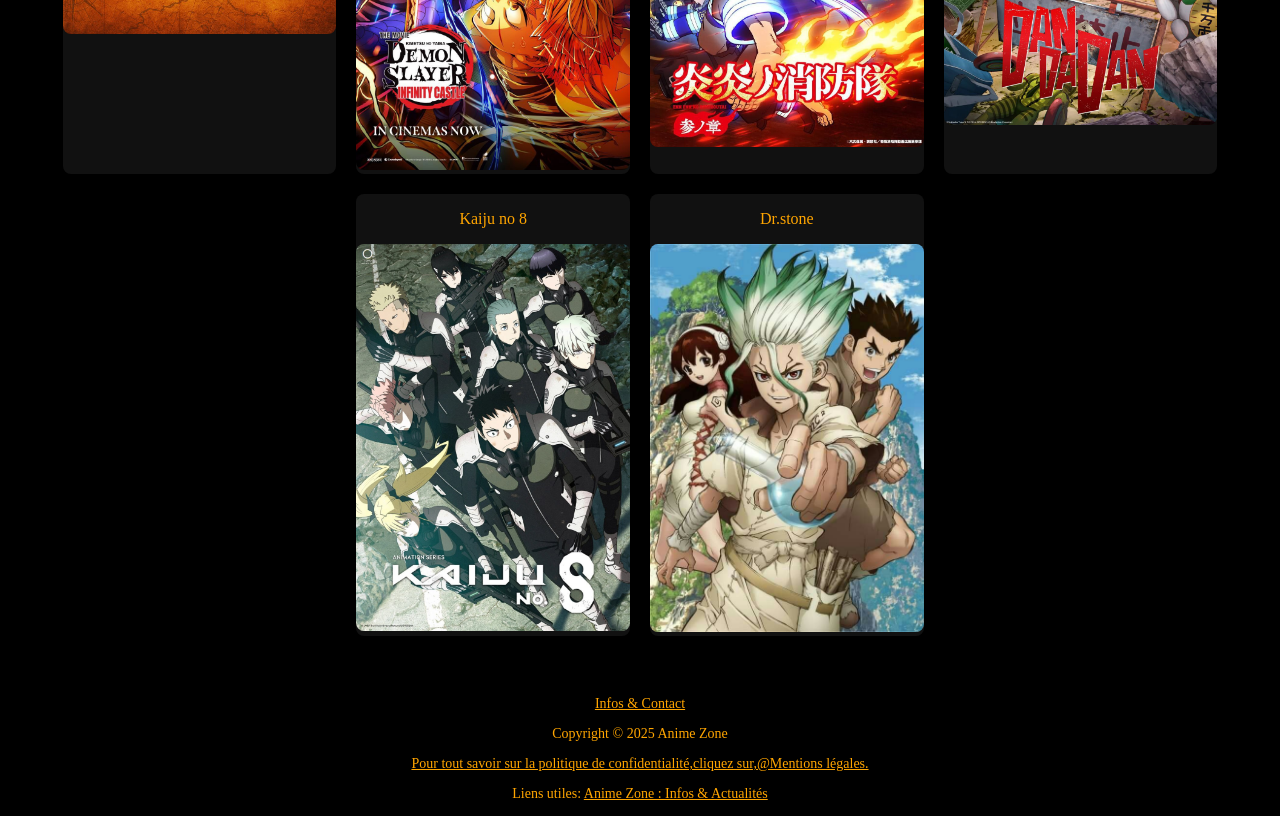
<file: index (4) (6) (3) (8).html>
<!DOCTYPE html>
<html lang="fr">
<head>
     <meta charset="UTF-8" />
     <title>Anime Zone -
     Accueil</title>
     <meta
name="google-site-verification"
content="Qp3kLJmgaDOFo7k6jYf-wK9uOx4VX_G7NRMQcibkHBc" /> 
<link rel="stylesheet"
href="style.css" />
<link rel="stylesheet"
href="https://cdnjs.cloudflare.com/ajax/libs/font-awesome/6.4.0/css/all.min.css">
<style>
footer{
     margin-top: 50px;
     text-align: center;
     color: orange;
     font-size: 14px;
}
</style>
</head>
<body>
       
  <h1 style="margin: 0;
padding: 0;">
  <img src="img6.jpg" 
alt ="Logo Anime Zone"
style="height: 80px;
display: block; margin: 0;
padding: 0;">
Anime Zone
<div
class="search-container">
<i class="fas fa-search
search-icon"></i>
     <input type="text"
id="searchInput"
placeholder="Rechercher un animé..."
onkeypress="allerVersAnime(event)"
style="padding: 8px; width:
80%; max-width: 400px;">
     <button
id="searchButton">Recherche
     </button>
</div>
 </h1>
  <p>Bienvenue sur Anime
Zone, découvre tes animés
préférés !</p>
  <img src="img3.jpg" 
alt="Photo"
style="width:100%; max-width:
1000px; display:block;
margin:;">
 
  <h2>Animés disponibles :</h2>
    <div
class="anime-container">
  <div class="anime-card">
  <p><a
href="onepiece.html">☠One Piece</a></p>
  <a
href="onepiece.html"><img
src="img1.jpg" alt="One Piece"></a>
</div>
  <div class="anime-card">
    <p><a
href="démonslayer.html"> Démon Slayer</a></p>
  <a
href="démonslayer.html"><img
src="img2.jpg" alt="Démon Slayer"></a>
</div>
<div class="anime-card">
  <p><a
href="fireforce.html">Fire Force</a></p>
  <a
href="fireforce.html"><img
src="img8.jpg" alt="Fire Force"></a>
</div>
<div class="anime-card">
  <p><a
href="dandadan.html">Dandadan</a></p>
  <a
href="dandadan.html"><img
src="img10.jpg" alt="Dandadan"></a>
</div>
<div class="anime-card">
  <p><a
href="kaiju no 8.html">Kaiju no 8</a></p>
  <a
href="kaiju no 8.html"><img
src="img12.jpg" alt="Kaiju no 8"></a>
</div>
 <div class="anime-card">
  <p><a
href="dr.stone.html">Dr.stone</a></p>
  <a
href="dr.stone.html"><img
src="img16.jpg" alt="Dr.stone"></a>
</div>
    </div>
    <footer>
         <p>
          <a
href="Infos & Contact.html">Infos & Contact</a></p>
      <p>Copyright ©️ 2025 Anime
Zone</p>
      <p><a
href="mentions-legales.html">Pour tout savoir sur la politique de confidentialité,cliquez sur,@Mentions légales.</a></p>
         <p>Liens utiles: <a href="https://lightlambert0.github.io" target="_blank">Anime Zone : Infos & Actualités</a></p>
   </footer>
   <script type="text/javascript"
src="script.js"></script>
</body>
</html>
</file>
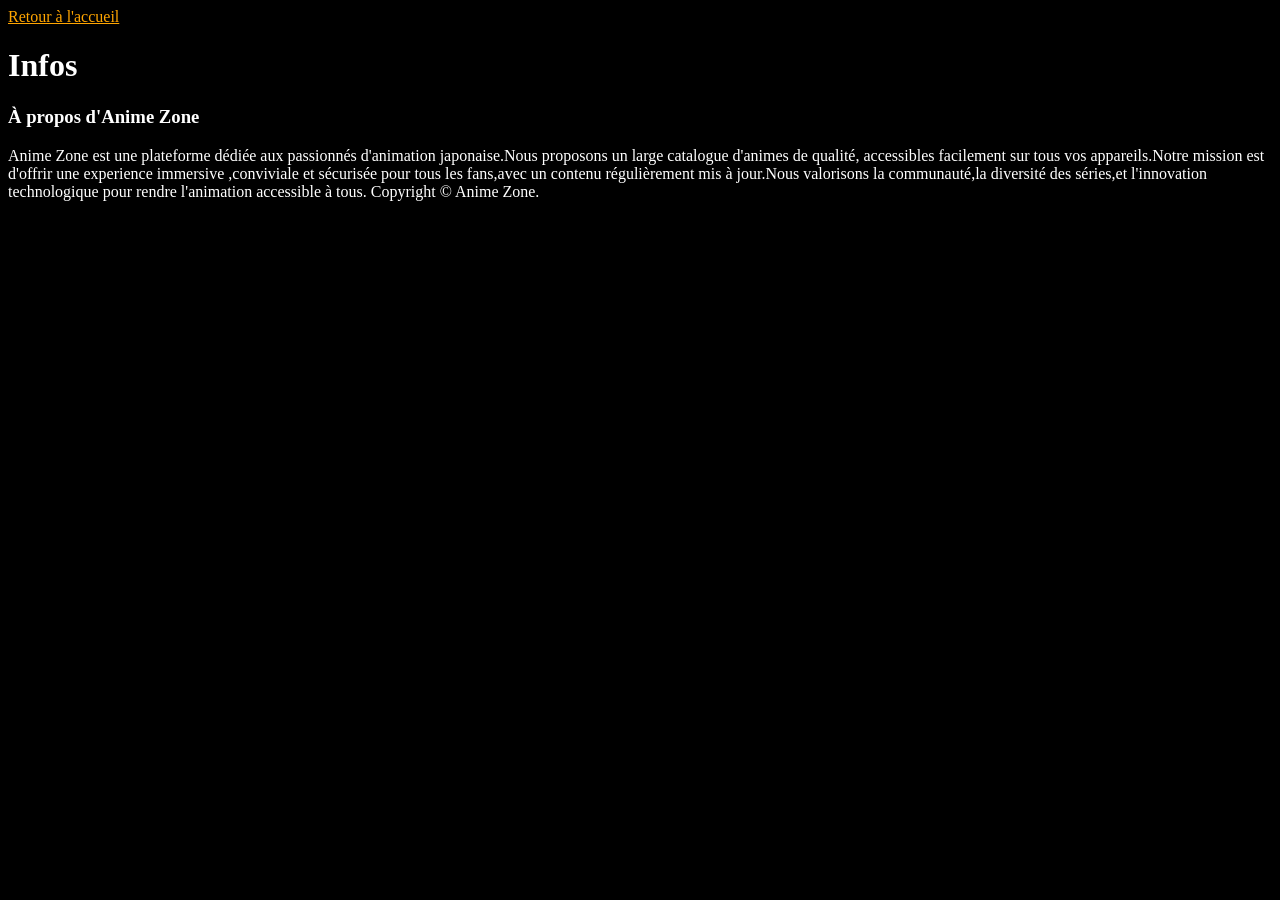
<file: Infos & Contact.html>
<!DOCTYPE html>
<html lang="fr">
<head>
     <meta charset="UTF-8" />
  <title>Infos sur Anime Zone</title>
  <link rel="stylesheet"
href="style.css">
</head>
<body>
    <a
href="index.html">Retour à l'accueil</a>
     <h1>Infos</h1>
      
      <h3>À propos d'Anime Zone</h3>

Anime Zone est une plateforme dédiée aux passionnés d'animation
japonaise.Nous proposons un large catalogue d'animes de qualité,
accessibles facilement sur tous vos appareils.Notre mission est d'offrir une experience immersive ,conviviale et sécurisée pour tous les fans,avec un contenu régulièrement mis à jour.Nous valorisons la communauté,la diversité des séries,et l'innovation technologique pour rendre l'animation accessible à tous.
 
Copyright ©️  Anime Zone.
</body>
</html>
</file>
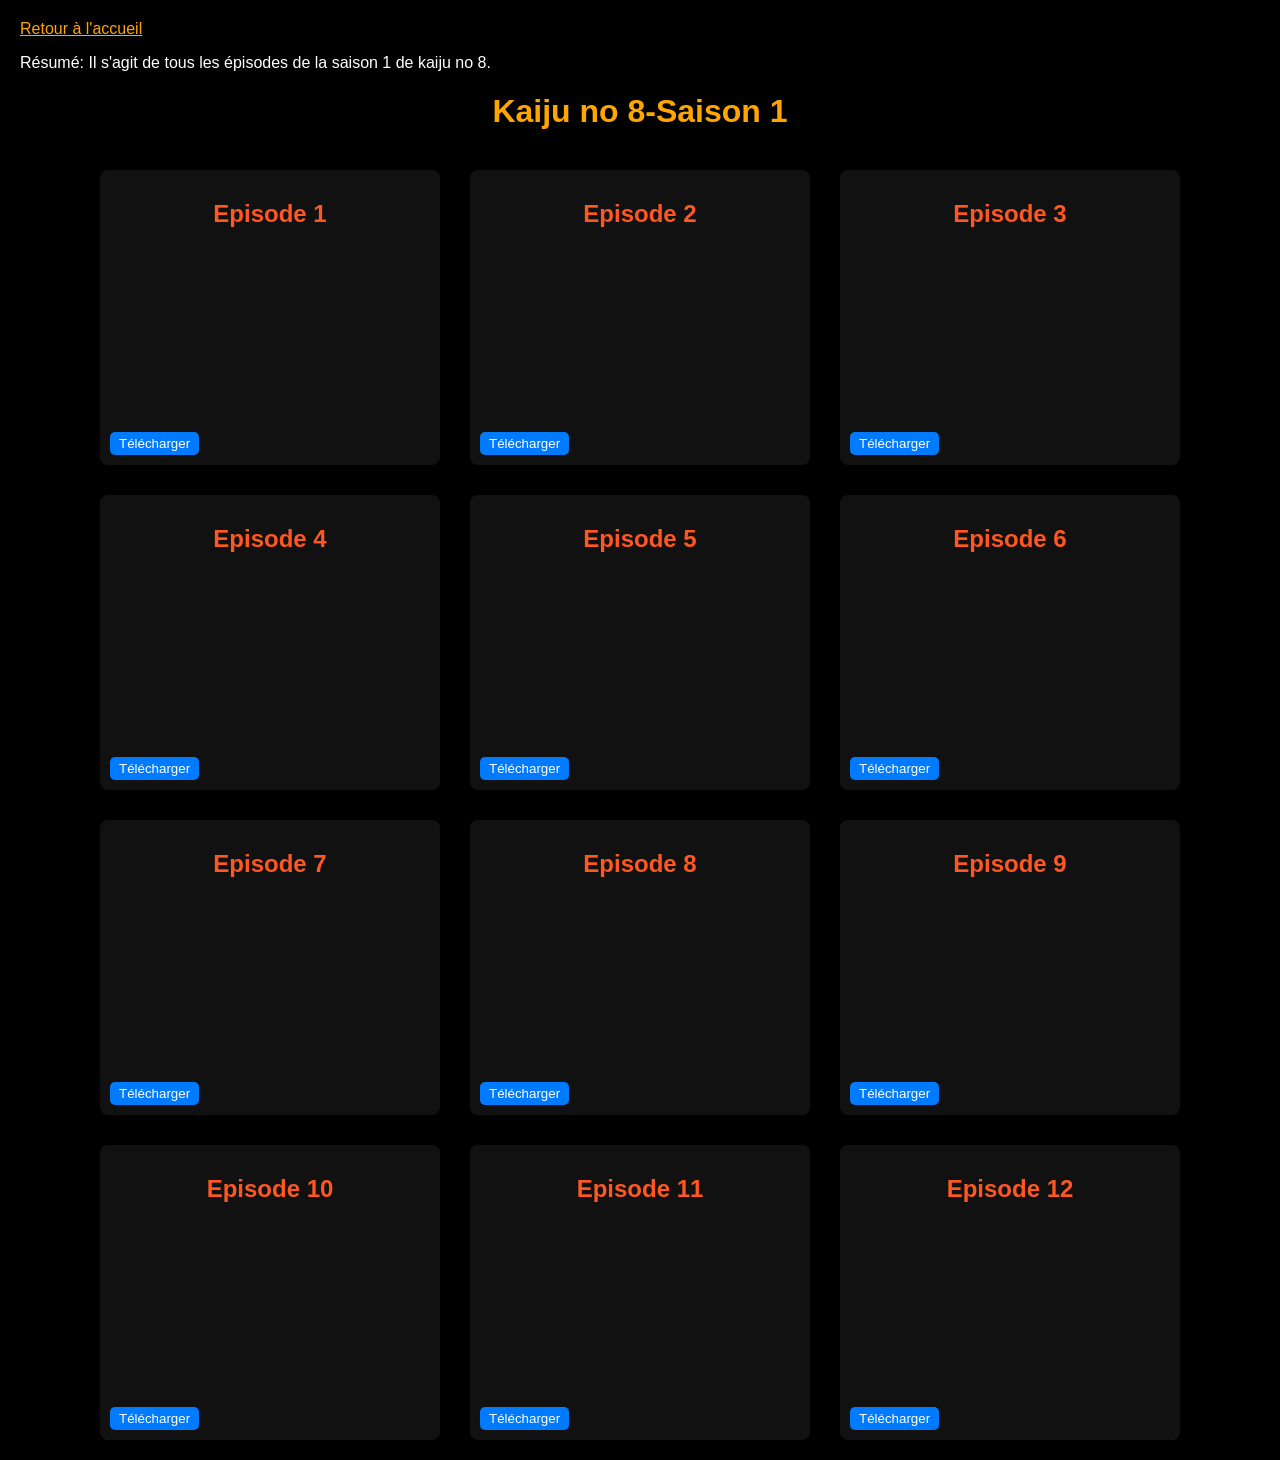
<file: kaiju no 8.html>
<!DOCTYPE html>
<html lang="fr">
<head>
  <meta charset="UTF-8" />
  <title>Kaiju no 8-Saison1</title>
  <link rel="stylesheet"
href="style.css" />
  <style>
     body{
      background-color:#000;
      color:#fff;
      font-family:Arial,sans-serif;
      padding:20px;
      margin:0;
     }
     h1 {
      text-align:center;
      color:orange;
      margin-bottom:40px;
     }
     .episodes-grid{
       display:flex;
       flex-wrap:wrap;
       justify-content:center;
       gap:30px;
     }
     .episode{
      background-color:#111;
      padding:10px;
      border-radius:8px;
      width:320px;
     }
     .episode h2{
       text-align:center;
       color:#ff5722;
       margin-bottom:10px;
     }
     iframe{
       width:100%;
       height:180px;
       border:none;
     }
    </style>
  </head>
<body>
  <a
href="index.html">Retour à l'accueil</a>
    <p>Résumé: Il s'agit de tous les épisodes de la saison 1 de kaiju no 8.</p>
  <h1>Kaiju no 8-Saison 1</h1>
  
   <div class="episodes-grid">
     <div class="episode">
       <h2>Episode 1</h2>
<iframe 
src="https://archive.org/embed/kaiju-n-8-s-01-ep-01-vf"
allowfullscreen></iframe>
   <!--Bouton Télécharger -->
   <div style="margin-top:
10px; text-align:;">
    <a
href="https://archive.org/download/kaiju-n-8-s-01-ep-01-vf/Kaiju%20N%C2%B08%20S01EP01%20VF.mp4">
    <button style="padding:
4px 9px; background-color:
#007bff; color: white;
border: none; border-radius:
5px; cursor: pointer;
transition:
background-color 0.3s;">
      Télécharger
      </button></a></div>
</div>
    <div class="episode">
      <h2>Episode 2</h2>
     <iframe
src="https://archive.org/embed/kaiju-n-8-s-01-ep-02-vf"
allowfullscreen></iframe>
   <!--Bouton Télécharger -->
   <div style="margin-top:
10px; text-align:;">
    <a
href="https://archive.org/download/kaiju-n-8-s-01-ep-02-vf/Kaiju%20N%C2%B08%20S01EP02%20VF.mp4">
    <button style="padding:
4px 9px; background-color:
#007bff; color: white;
border: none; border-radius:
5px; cursor: pointer;
transition:
background-color 0.3s;">
      Télécharger
      </button></a></div>
     </div>
    <div class="episode">
      <h2>Episode 3</h2>
    <iframe
src="https://archive.org/embed/kaiju-n-8-s-01-ep-03-vf"
allowfullscreen></iframe>
  <!--Bouton Télécharger -->
   <div style="margin-top:
10px; text-align:;">
    <a
href="https://archive.org/download/kaiju-n-8-s-01-ep-03-vf/Kaiju%20N%C2%B08%20S01EP03%20VF.mp4">
    <button style="padding:
4px 9px; background-color:
#007bff; color: white;
border: none; border-radius:
5px; cursor: pointer;
transition:
background-color 0.3s;">
      Télécharger
      </button></a></div> 
    </div>
    <div class="episode">
      <h2>Episode 4</h2>
    <iframe
src="https://archive.org/embed/kaiju-n-8-s-01-ep-04-vf"
allowfullscreen></iframe>
  
   <!--Bouton Télécharger -->
   <div style="margin-top:
10px; text-align:;">
    <a
href="https://archive.org/download/kaiju-n-8-s-01-ep-04-vf/Kaiju%20N%C2%B08%20S01EP04%20VF.mp4">
    <button style="padding:
4px 9px; background-color:
#007bff; color: white;
border: none; border-radius:
5px; cursor: pointer;
transition:
background-color 0.3s;">
      Télécharger
      </button></a></div>  </div>
    <div class="episode">
      <h2>Episode 5</h2>
  <iframe
src="https://archive.org/embed/kaiju-n-8-s-01-ep-05-vf"
allowfullscreen></iframe>
  <!--Bouton Télécharger -->
   <div style="margin-top:
10px; text-align:;">
    <a
href="https://archive.org/download/kaiju-n-8-s-01-ep-05-vf/Kaiju%20N%C2%B08%20S01EP05%20VF.mp4">
    <button style="padding:
4px 9px; background-color:
#007bff; color: white;
border: none; border-radius:
5px; cursor: pointer;
transition:
background-color 0.3s;">
      Télécharger
      </button></a></div> 
    </div>
    <div class="episode">
      <h2>Episode 6</h2>
  <iframe
src="https://archive.org/embed/kaiju-n-8-s-01-ep-06-vf"
allowfullscreen></iframe>
  <!--Bouton Télécharger -->
   <div style="margin-top:
10px; text-align:;">
    <a
href="https://archive.org/download/kaiju-n-8-s-01-ep-06-vf/Kaiju%20N%C2%B08%20S01EP06%20VF.mp4">
    <button style="padding:
4px 9px; background-color:
#007bff; color: white;
border: none; border-radius:
5px; cursor: pointer;
transition:
background-color 0.3s;">
      Télécharger
      </button></a></div> 
   </div>
     <div class="episode">
       <h2>Episode 7</h2>
  <iframe
src="https://archive.org/embed/kaiju-n-8-s-01-ep-07-vf"
allowfullscreen></iframe>
   <!--Bouton Télécharger -->
   <div style="margin-top:
10px; text-align:;">
    <a
href="https://archive.org/download/kaiju-n-8-s-01-ep-07-vf/Kaiju%20N%C2%B08%20S01EP07%20VF.mp4">
    <button style="padding:
4px 9px; background-color:
#007bff; color: white;
border: none; border-radius:
5px; cursor: pointer;
transition:
background-color 0.3s;">
      Télécharger
      </button></a></div>
    </div>
     <div class="episode">
       <h2>Episode 8</h2>
  <iframe
src="https://archive.org/embed/kaiju-n-8-s-01-ep-08-vf"
allowfullscreen></iframe>

 <!--Bouton Télécharger -->
   <div style="margin-top:
10px; text-align:;">
    <a
href="https://archive.org/download/kaiju-n-8-s-01-ep-08-vf/Kaiju%20N%C2%B08%20S01EP08%20VF.mp4">
    <button style="padding:
4px 9px; background-color:
#007bff; color: white;
border: none; border-radius:
5px; cursor: pointer;
transition:
background-color 0.3s;">
      Télécharger
      </button></a></div>    </div>
     <div class="episode">
       <h2>Episode 9</h2>
  <iframe
src="https://archive.org/embed/kaiju-n-8-s-01-ep-09-vf-1"
allowfullscreen></iframe>
  
  <!--Bouton Télécharger -->
   <div style="margin-top:
10px; text-align:;">
    <a
href="https://archive.org/download/kaiju-n-8-s-01-ep-09-vf-1/Kaiju%20N%C2%B08%20S01EP09%20VF%20%281%29.mp4">
    <button style="padding:
4px 9px; background-color:
#007bff; color: white;
border: none; border-radius:
5px; cursor: pointer;
transition:
background-color 0.3s;">
      Télécharger
      </button></a></div>   </div>
     <div class="episode">
       <h2>Episode 10</h2>
  <iframe
src="https://archive.org/embed/kaiju-n-8-s-01-ep-10-vf"
allowfullscreen></iframe>
  
   <!--Bouton Télécharger -->
   <div style="margin-top:
10px; text-align:;">
    <a
href="https://archive.org/download/kaiju-n-8-s-01-ep-10-vf/Kaiju%20N%C2%B08%20S01EP10%20VF.mp4">
    <button style="padding:
4px 9px; background-color:
#007bff; color: white;
border: none; border-radius:
5px; cursor: pointer;
transition:
background-color 0.3s;">
      Télécharger
      </button></a></div>   </div>
     <div class="episode">
     <h2>Episode 11</h2>
  <iframe
src="https://archive.org/embed/kaiju-n-8-s-01-ep-11-vf"
allowfullscreen></iframe>
  
  <!--Bouton Télécharger -->
   <div style="margin-top:
10px; text-align:;">
    <a
href="https://archive.org/download/kaiju-n-8-s-01-ep-11-vf/Kaiju%20N%C2%B08%20S01EP11%20VF.mp4">
    <button style="padding:
4px 9px; background-color:
#007bff; color: white;
border: none; border-radius:
5px; cursor: pointer;
transition:
background-color 0.3s;">
      Télécharger
      </button></a></div>    </div>
     <div class="episode">
       <h2>Episode 12</h2>
  <iframe
src="https://archive.org/embed/kaiju-n-8-s-01-ep-12-fin-vf"
allowfullscreen></iframe>
   <!--Bouton Télécharger -->
   <div style="margin-top:
10px; text-align:;">
    <a
href="https://archive.org/download/kaiju-n-8-s-01-ep-12-fin-vf/Kaiju%20N%C2%B08%20S01EP12%20FIN%20VF.mp4">
    <button style="padding:
4px 9px; background-color:
#007bff; color: white;
border: none; border-radius:
5px; cursor: pointer;
transition:
background-color 0.3s;">
      Télécharger
      </button></a></div>  
     </div>
    </div>
</body>
</html>
</file>
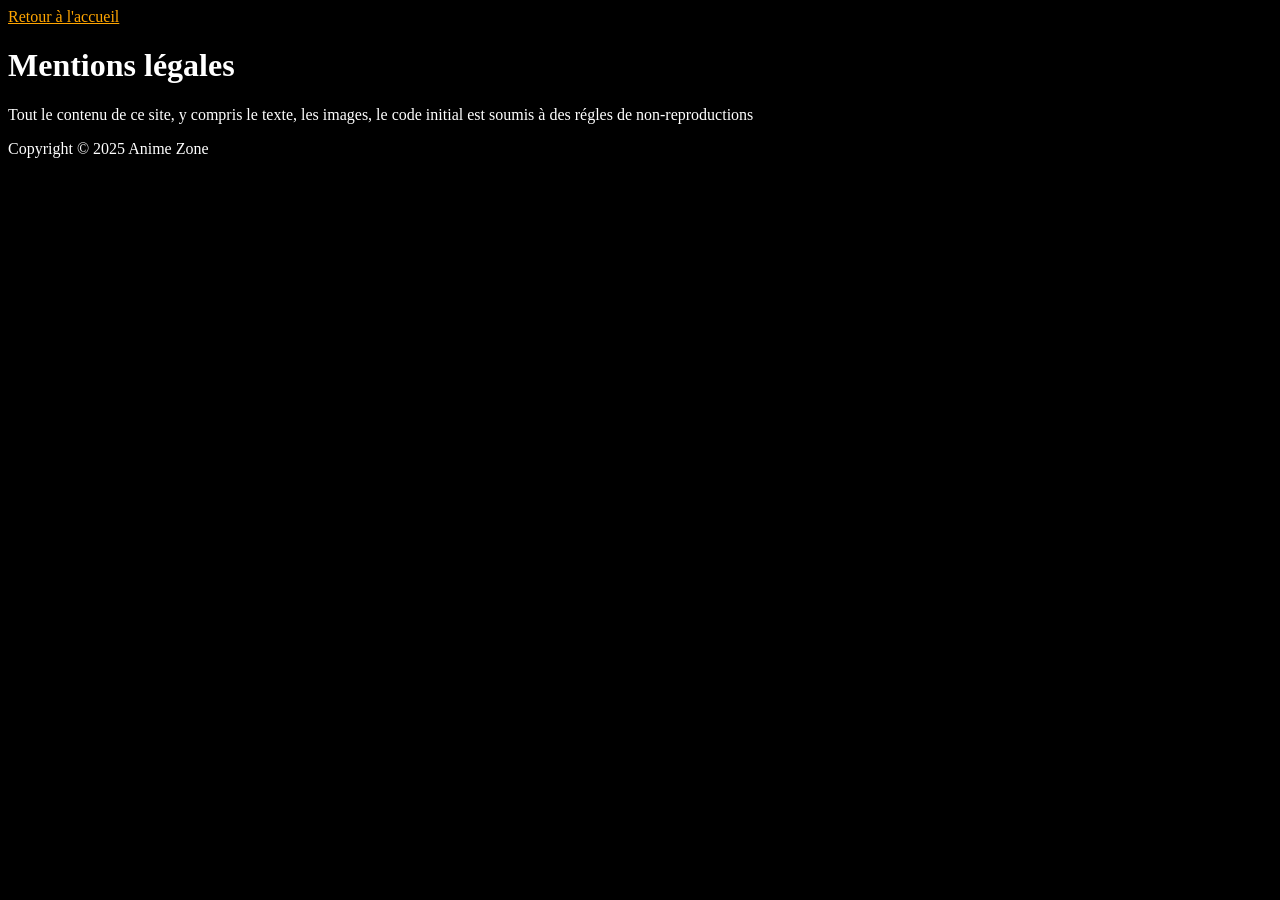
<file: mentions-legales.html>
<!DOCTYPE html>
<html lang="fr">
<head>
     <meta charset="UTF-8" />
     <title>Mentions légales</title>
     <link rel="stylesheet"
href="style.css" />
</head>
<body>
     <a
href="index.html">Retour à
l'accueil</a>

     <h1>Mentions légales</h1>
     
     <p>
       Tout le contenu de ce
site, y compris le texte,
les images, le code initial est soumis à des régles de non-reproductions
    </p>
    
    <footer>
           <p>Copyright ©️ 2025 Anime
Zone</p>
    </footer>
    
</body>
</html>
</file>
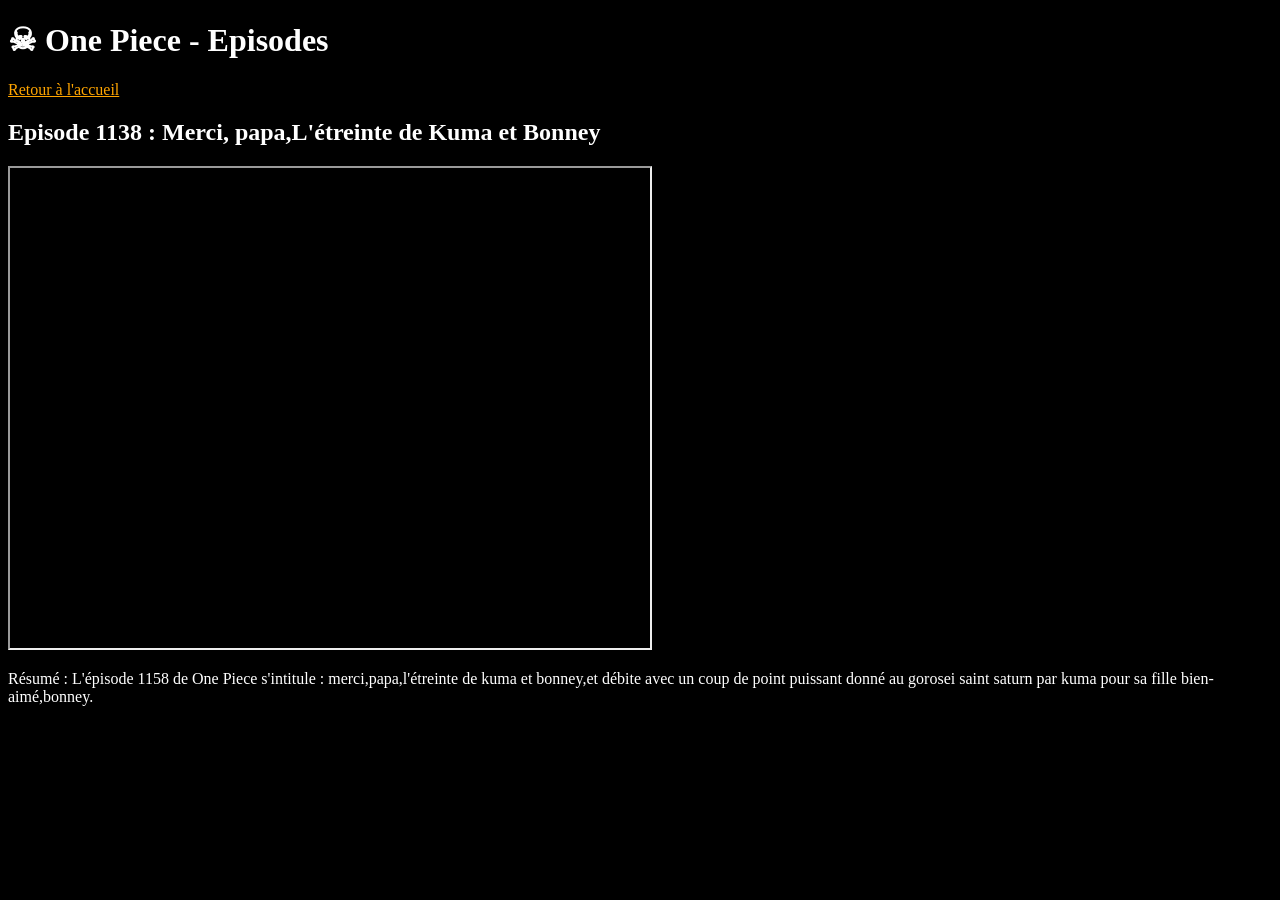
<file: onepiece (2).html>
<!DOCTYPE html>
<html lang="fr">
<head>
     <meta charset="UTF-8" />
     <title>One Piece -
Episodes</title>
     <link rel="stylesheet"
href="style.css" />
</head>
<body>

     <h1>☠ One Piece -
Episodes</h1>
     <a href="index.html"> Retour à l'accueil</a>
      
      
     <section>
       <h2>Episode 1138 : Merci,
papa,L'étreinte de Kuma et Bonney</h2>
       <iframe
src="https://drive.google.com/file/d/1mkuJghHL5bD1B59b8AzuPmyTYo
8TBTMm/preview"
width="640"
height="480"
allow="autoplay">
       </iframe>
       <p>Résumé : L'épisode 1158
de One Piece s'intitule : merci,papa,l'étreinte de kuma et bonney,et débite avec un coup de point puissant donné au gorosei saint saturn par kuma pour sa fille bien-aimé,bonney.</p>
     </section>
     
</body>
</html>
</file>
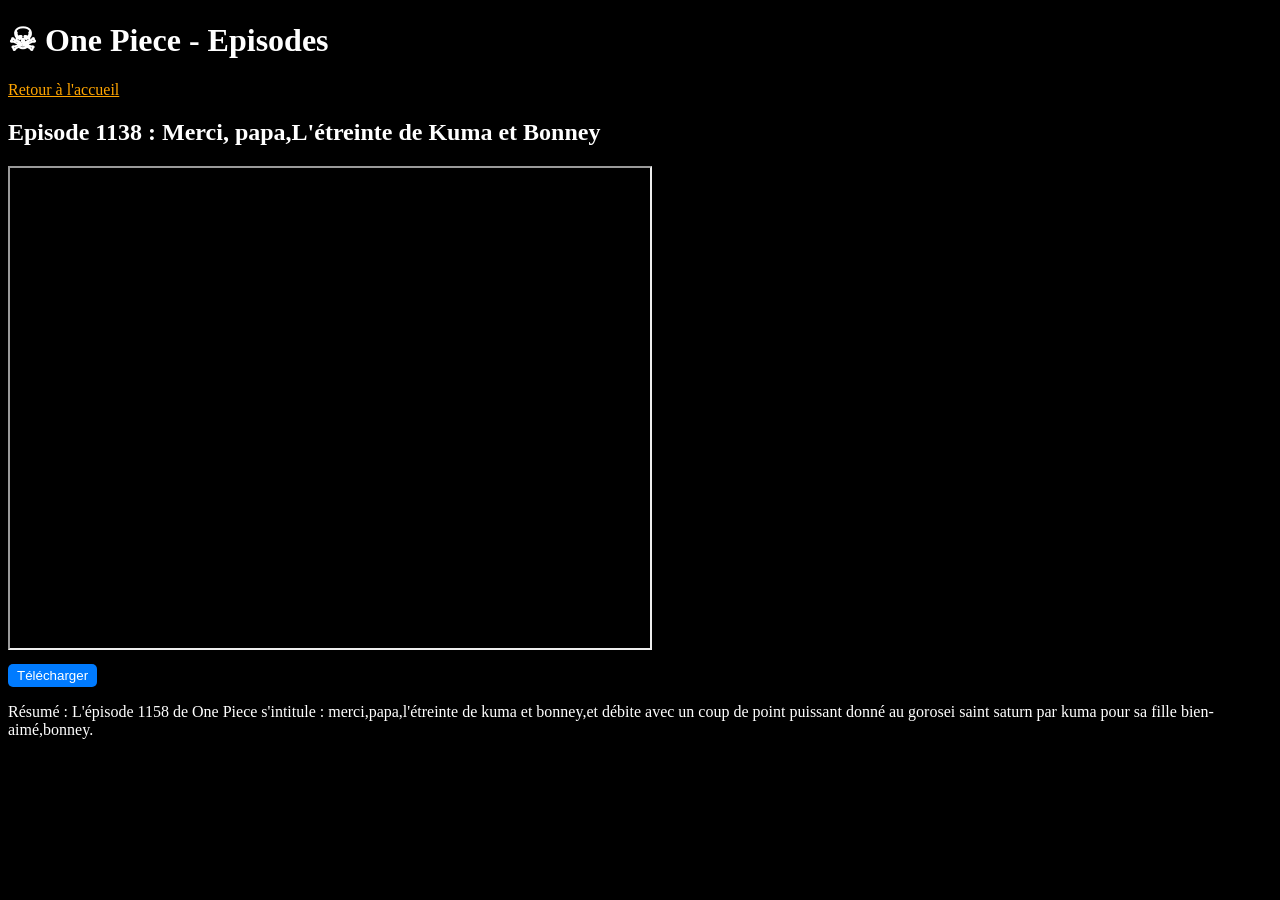
<file: onepiece.html>
<!DOCTYPE html>
<html lang="fr">
<head>
     <meta charset="UTF-8" />
     <title>One Piece -
Episodes</title>
     <link rel="stylesheet"
href="style.css" />
</head>
<body>

     <h1>☠ One Piece -
Episodes</h1>
     <a href="index.html"> Retour à l'accueil</a>
      
      
     <section>
       <h2>Episode 1138 : Merci,
papa,L'étreinte de Kuma et Bonney</h2>
       <iframe
src="https://drive.google.com/file/d/1mkuJghHL5bD1B59b8AzuPmyTYo
8TBTMm/preview"
width="640"
height="480"
allow="autoplay"
allowfullscreen>
       </iframe>
 <!--Bouton Télécharger -->
   <div style="margin-top:
10px; text-align:;">
    <a
href="https://drive.google.com/uc?export=download&id=1mkuJghHL5bD1B59b8AzuPmyTYo8TBTMm" download>
    <button style="padding:
4px 9px; background-color:
#007bff; color: white;
border: none; border-radius:
5px; cursor: pointer;
transition:
background-color 0.3s;">
      Télécharger
      </button></a></div> 
     <p>Résumé : L'épisode 1158
de One Piece s'intitule : merci,papa,l'étreinte de kuma et bonney,et débite avec un coup de point puissant donné au gorosei saint saturn par kuma pour sa fille bien-aimé,bonney.</p>
     </section>
     
</body>
</html>
</file>
<file: style.css>
body{
  background-color: black;
  color: white;
}
a {
 color: orange;
 text-decoration: underline;
}
.search-container {
  display: flex;
  align-items: center;
  justify-content: center;
  background-color: #2b2b2b;
  padding: 8px 12px;
  border-radius: 20px;
  width: 90%;
  max-width: 500px;
  margin: 10px auto;
}

.search-icon {
  color: white;
  margin-right: 8px;
}

.search-container input {
  flex: 1;
  padding: 8px;
  border: none;
  background: transparent;
  color: white;
  outline: none;
}

.search-container {
  background-color: transparent;
  color: white;
  border: none;
  border-radius: 15px;
  cursor: pointer;
}
  

.anime-container {
 display: flex;
 flex-wrap: wrap;
 gap: 20px;
 justify-content: center;
 padding: 10px;
}

.anime-card {
  width: 22%;
  text-align: center;
  background-color: #111;
  border-radius: 8px;
}
.anime-card img{
  width: 100%;
  border-radius: 8px;
}

.anime-card p a{
  color: orange;
  text-decoration:none;
}
</file>
